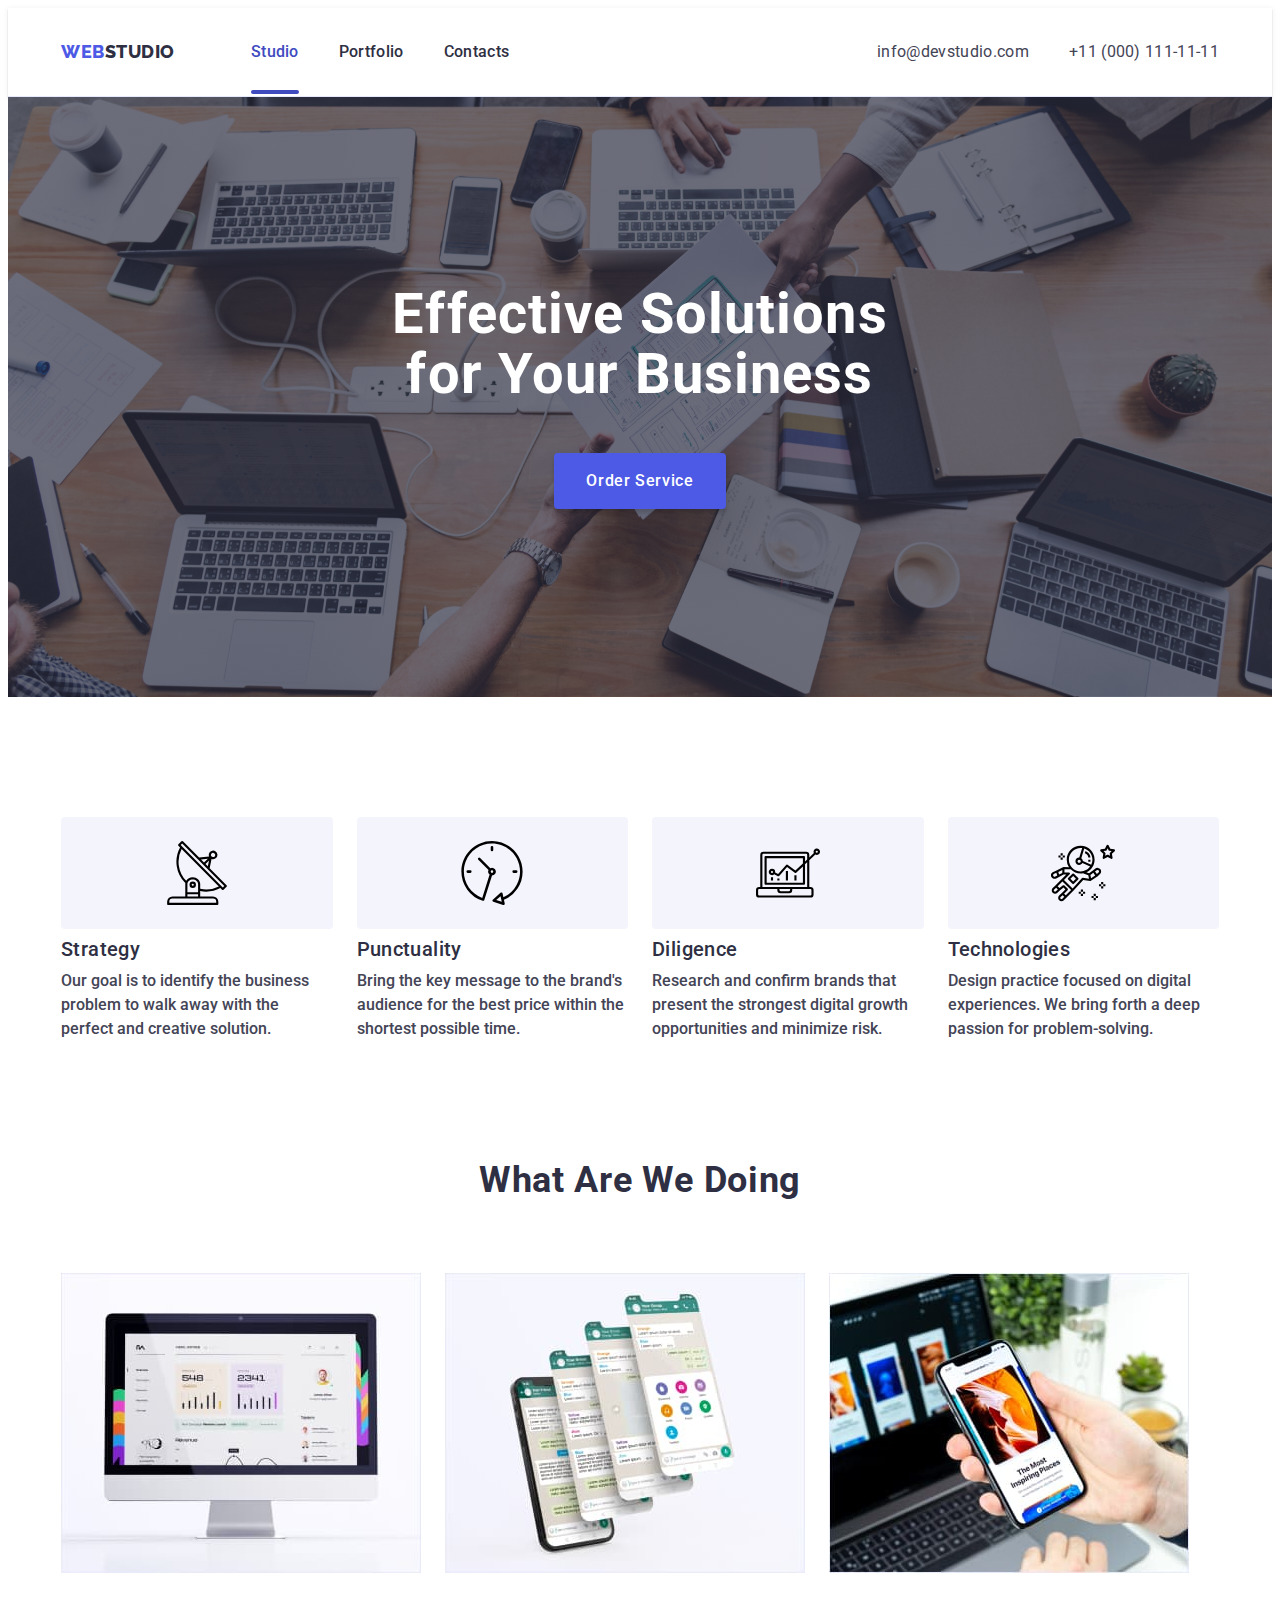
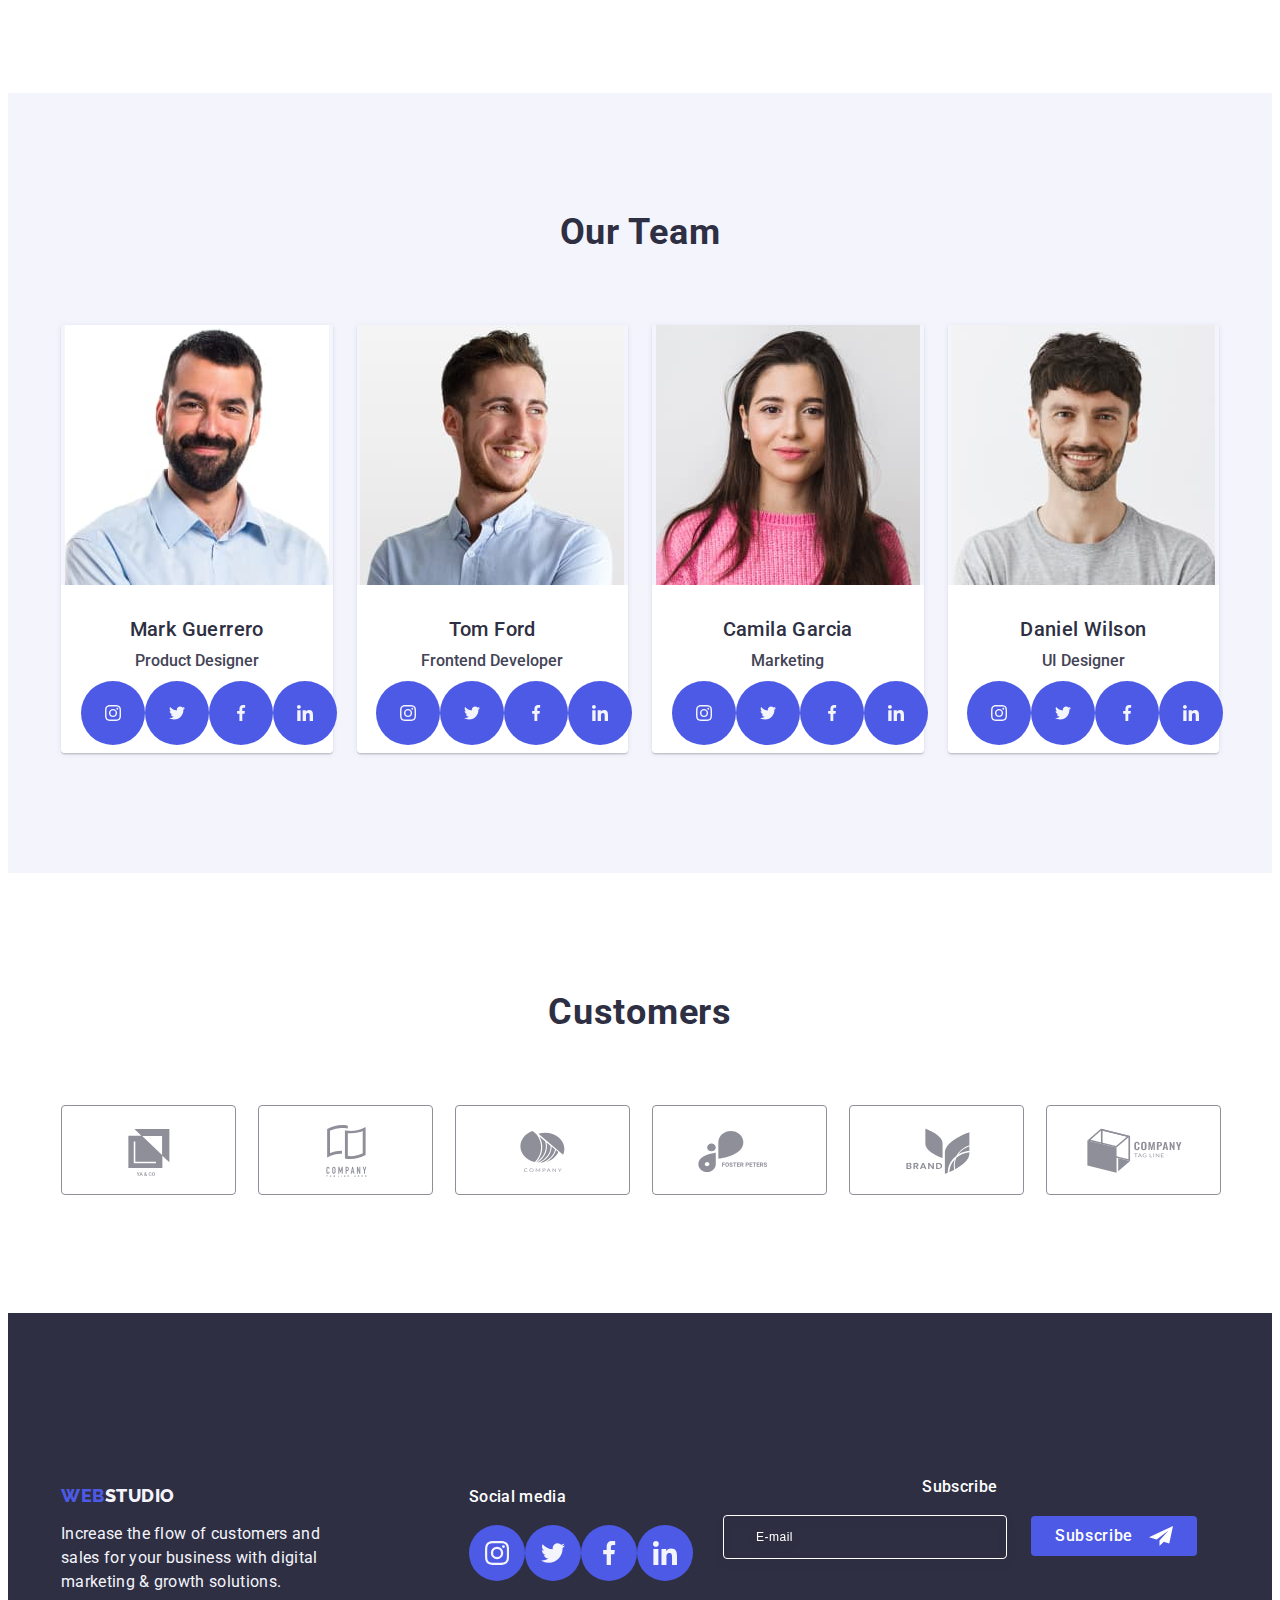
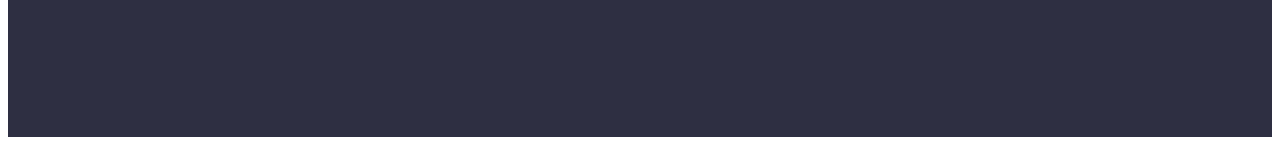
<file: index.html>
<!DOCTYPE html>
<html lang="en">
<head>
    <meta charset="UTF-8">
    <meta http-equiv="X-UA-Compatible" content="IE=edge">
    
    <meta name="viewport" content="width=device-width, initial-scale=1.0" />
    <link rel="preconnect" href="https://fonts.googleapis.com">
    <link rel="preconnect" href="https://fonts.gstatic.com" crossorigin>
    <link
        href="https://fonts.googleapis.com/css2?family=Montserrat:ital@1&family=Raleway:wght@800&family=Roboto:wght@400;500;700;900&display=swap"
        rel="stylesheet">
    <title>Document</title>
    <link rel="stylesheet" href="https://cdnjs.cloudflare.com/ajax/libs/modern-normalize/2.0.0/modern-normalize.min.css"
        integrity="sha512-4xo8blKMVCiXpTaLzQSLSw3KFOVPWhm/TRtuPVc4WG6kUgjH6J03IBuG7JZPkcWMxJ5huwaBpOpnwYElP/m6wg=="
        crossorigin="anonymous" referrerpolicy="no-referrer" />
    <link rel="stylesheet" href="./css/styles.css">
    <link rel="stylesheet" href="./css/media.css">
</head>
<body>
    
    <!-- header-->

<header class="header">
    <div class="container header-container" >    
     <nav class="header-navigations">       
                <a class="header-logo link" href="./index.html">Web<span class="header-span">Studio</span></a> 
          <ul class="header-menu list">        
              <li class="header-menu-item">
                <a class="header-menu-link link current" href="./index.html">Studio</a>
              </li>    
              <li class="header-menu-item">
                <a class="header-menu-link link " href="./portfolio.html">Portfolio</a>
              </li>
              <li class="header-menu-item">     
                <a class="header-menu-link link mobmenu" href="">Contacts</a>
              </li>
          </ul>
     </nav>
      <address class="header-address list">
          <ul class="header-address-list telef list">
              <li class="header-address-item ">
               <a class="header-address-link link" href="mailto:info@devstudio.com">info@devstudio.com</a>
              </li>
              <li class="header-address-item ">
               <a class="header-address-link link" href="tel:+110001111111">+11 (000) 111-11-11</a>
              </li>
          </ul>
      </address>
      <button type="button" class="burger-button-open" data-menu-open>
        <svg class="icon-burger-btn" width="32" height="22" viewBox="0 0 47 32">
          <path
           stroke-linejoin="round"
            stroke-linecap="round"
             stroke-miterlimit="4"
              stroke-width="4.3636"
              stroke="#000"
            d="M1.96 29.154h42.965M1.96 15.615h42.965M1.96 2.077h42.965"></path>
        </svg>
      </button>
      
    </div>

<!-------------------MOBILE MENU-------------------------------------------------->

    <div class="mob-menu is-hidden" data-menu>
      <div>
        <button type="button" class="mob-button-close" data-menu-close>
        <svg class="menu-mob-close" width="8" height="8">
          <use href="./images/icons.svg#icon-close-black"></use>
        </svg>
        </button>
      <nav class="push">
        <ul class="mob-menu-list list">
          <li class="mob-menu-item">
            <a class="mob-menu-link link current" href="./index.html">Studio</a>
          </li>
          <li class="mob-menu-item">
            <a class="mob-menu-link link" href="./portfolio.html">Portfolio</a>
          </li>
          <li class="mob-menu-item">
            <a class="mob-menu-link link" href="">Contacts</a>
          </li>
        </ul>
      </nav>
      </div>
      <div>
        <address class="mob-address list">
          <ul class="mob-address-list list">
            <li class="mob-address-item">
              <a class="mob-address-link tel link" href="tel:+110001111111">+11 (000) 111-11-11</a>
            </li>
            <li class="mob-address-item">
              <a class="mob-address-link email link" href="mailto:info@devstudio.com">info@devstudio.com</a>
            </li>
            
          </ul>
        </address>
   
  
        <ul class="mob-soc-list">
          <li class="mob-soc-item">
            <a class="mob-soc-link" href="" target="_blank" rel="nooperer noreferrer">
              <svg class="mob-soc-icon" width="16" height="16">
                <use href="./images/icons.svg#icon-instagram"></use>
              </svg>
            </a>
          </li>
          <li class="mob-soc-item">
            <a class="mob-soc-link" href="" target="_blank" rel="nooperer noreferrer">
              <svg class="mob-soc-icon" width="16" height="16">
                <use href="./images/icons.svg#icon-twitter"></use>
              </svg>
            </a>
          </li>
          <li class="mob-soc-item">
            <a class="mob-soc-link" href="" target="_blank" rel="nooperer noreferrer">
              <svg class="mob-soc-icon" width="16" height="16">
                <use href="./images/icons.svg#icon-facebook"></use>
              </svg>
            </a>
          </li>
          <li class="mob-soc-item">
            <a class="mob-soc-link" href="" target="_blank" rel="nooperer noreferrer">
              <svg class="mob-soc-icon" width="16" height="16">
                <use href="./images/icons.svg#icon-linkedin"></use>
              </svg>
            </a>
          </li>
        </ul>
      </div>
    </div>
</header>

<!--hero-->

<main>
 <section class="hero-head">
       <div class="container hero-container">
          <h1 class="title">Effective Solutions <br>for Your Business</h1>
          <button  class="hero-btn" type="button" data-modal-open>Order Service</button>
       </div>
  </section>

<!-- business' solution-->

<section class="solutions">
    <div class="container">
       <h2 class="visually-hidden" >business' solution</h2>
           <!--<ul class="advantage-list">
               <li class="advantage-item">
                    <div class="advantage-block">
                       <svg class="advantage-icon" width="64" height="64">
                         <use href="./images/icons.svg#icon-antena"></use>
                       </svg>
                    </div>
               </li>
               <li class="advantage-item">
                    <div class="advantage-block">
                       <svg class="advantage-icon" width="64" height="64">
                         <use href="./images/icons.svg#icon-clock"></use>
                       </svg>
                    </div>
               </li>
               <li class="advantage-item">
                    <div class="advantage-block">
                       <svg class="advantage-icon" width="64" height="64">
                         <use href="./images/icons.svg#icon-diagram"></use>
                       </svg>
                    </div>
               </li>
               <li class="advantage-item">
                    <div class="advantage-block">
                       <svg class="advantage-icon" width="64" height="64">
                         <use href="./images/icons.svg#icon-astronaut"></use>
                       </svg>
                    </div>
               </li>
           </ul>-->
      <ul class="solutions-list list">
          <li class="solutions-item">
            <div class="advantage-block">
              <svg class="advantage-icon" width="64" height="64">
                <use href="./images/icons.svg#icon-antena"></use>
              </svg>
            </div>
                 <h3 class="solutions-subtitle">Strategy</h3>
                 <p class="solutions-text">Our goal is to identify the business
                   problem to walk away with the perfect and creative solution.
                 </p>
          </li>
          <li class="solutions-item">
              <div class="advantage-block">
                <svg class="advantage-icon" width="64" height="64">
                  <use href="./images/icons.svg#icon-clock"></use>
                </svg>
              </div>
                 <h3 class="solutions-subtitle">Punctuality</h3>
                 <p class="solutions-text">Bring the key message to the brand's audience for the best price within the shortest possible time.
                 </p>
          </li>
          <li class="solutions-item">
                <div class="advantage-block">
                  <svg class="advantage-icon" width="64" height="64">
                    <use href="./images/icons.svg#icon-diagram"></use>
                  </svg>
                </div>
                 <h3 class="solutions-subtitle">Diligence</h3>
                 <p class="solutions-text">Research and confirm brands that present the strongest digital growth opportunities and minimize risk.
                 </p>
          </li>
          <li class="solutions-item">
                  <div class="advantage-block">
                    <svg class="advantage-icon" width="64" height="64">
                      <use href="./images/icons.svg#icon-astronaut"></use>
                    </svg>
                  </div>
                 <h3 class="solutions-subtitle">Technologies</h3>
                 <p class="solutions-text">Design practice focused on digital experiences. We bring forth a deep passion for problem-solving.
                 </p>
          </li>      
   </ul>
</div>      
</section>   

<!--ouer work-->

<section class="app">
    <div class="container">
      <h2 class="subtitle-app">What are we doing</h2>
      <ul class="app-list list">
         <li class="app-item">
               <img srcset="./images/imgstudio/desctop/monitor.jpg 1x,
                ./images/imgstudio/desctop/monitor2x.jpg 2x"
                 src="./images/imgstudio/desctop/monitor.jpg" alt="computer's monitor"
               width="360"/>
         </li>
         <li class="app-item">
               <img srcset="./images/imgstudio/desctop/telefon.jpg 1x,
                ./images/imgstudio/desctop/telefon2x.jpg 2x"
                 src="./images/imgstudio/desctop/telefon.jpg" alt="telefon's multidisplay"
               width="360"/>
         </li>
         <li class="app-item">
               <img srcset="./images/imgstudio/desctop/telefoninhand.jpg 1x,
                ./images/imgstudio/desctop/telefoninhand2x.jpg 2x"
                 src="./images/imgstudio/desctop/telefoninhand.jpg" alt="telefon in a hand"
               width="360"/>
         </li>
      </ul>
    </div>
</section>

<!--personal-->

<section class="personal">
    <div class="container">
        <h2 class="title-personal">
         Our Team
        </h2>
      <ul class="personal-list list">
           <li class="personal-item">
                <img srcset="./images/imgstudio/team/pr_designer.jpg 1x,
                ./images/imgstudio/team/pr_designer2x.jpg 2x"
                 src="./images/imgstudio/team/pr_designer.jpg" alt="product designer"
                width="264"/>
              <div class="personal-name">
                     <h3 class="subtitle-personal">Mark Guerrero
                     </h3>
                     <p class="personal-job">Product Designer</p>
                     
                     <ul class="personal-soc-list">
                      <li class="personal-soc-item">
                        <a class="personal-soc-link" href="" target="_blank" rel="nooperer noreferrer">
                          <svg class="personal-soc-icon" width="16" height="16">
                            <use href="./images/icons.svg#icon-instagram"></use>
                          </svg>
                        </a>
                      </li>
                      <li class="personal-soc-item">
                          <a class="personal-soc-link" href="" target="_blank" rel="nooperer noreferrer">
                            <svg class="personal-soc-icon" width="16" height="16">
                              <use href="./images/icons.svg#icon-twitter"></use>
                            </svg>
                          </a>
                      </li>
                      <li class="personal-soc-item">
                          <a class="personal-soc-link" href="" target="_blank" rel="nooperer noreferrer">
                            <svg class="personal-soc-icon" width="16" height="16">
                              <use href="./images/icons.svg#icon-facebook"></use>
                            </svg>
                          </a>
                      </li>
                      <li class="personal-soc-item">
                          <a class="personal-soc-link" href="" target="_blank" rel="nooperer noreferrer">
                            <svg class="personal-soc-icon" width="16" height="16">
                              <use href="./images/icons.svg#icon-linkedin"></use>
                            </svg>
                          </a>
                      </li>
                     </ul>
              </div>
           </li>
           <li class="personal-item">
                <img srcset="./images/imgstudio/team/fr_developer.jpg 1x,
                ./images/imgstudio/team/fr_developer2x.jpg 2x"
                 src="./images/imgstudio/team/fr_developer.jpg" alt="frontend developer"
                 width="264"/>
              <div class="personal-name">
                     <h3 class="subtitle-personal">Tom Ford
                     </h3>
                     <p class="personal-job">Frontend Developer</p>
                      <ul class="personal-soc-list">
                        <li class="personal-soc-item">
                          <a class="personal-soc-link" href="" target="_blank" rel="nooperer noreferrer">
                            <svg class="personal-soc-icon" width="16" height="16">
                              <use href="./images/icons.svg#icon-instagram"></use>
                            </svg>
                          </a>
                        </li>
                        <li>
                          <a class="personal-soc-link" href="" target="_blank" rel="nooperer noreferrer">
                            <svg class="personal-soc-icon" width="16" height="16">
                              <use href="./images/icons.svg#icon-twitter"></use>
                            </svg>
                          </a>
                        </li>
                        <li>
                          <a class="personal-soc-link" href="" target="_blank" rel="nooperer noreferrer">
                            <svg class="personal-soc-icon" width="16" height="16">
                              <use href="./images/icons.svg#icon-facebook"></use>
                            </svg>
                          </a>
                        </li>
                        <li>
                          <a class="personal-soc-link" href="" target="_blank" rel="nooperer noreferrer">
                            <svg class="personal-soc-icon" width="16" height="16">
                              <use href="./images/icons.svg#icon-linkedin"></use>
                            </svg>
                          </a>
                        </li>
                      </ul>
              </div>
           </li>
           <li class="personal-item">
                <img srcset="./images/imgstudio/team/marketing.jpg 1x,
                ./images/imgstudio/team/marketing2x.jpg 2x"
                 src="./images/imgstudio/team/marketing.jpg" alt="marketer"
                width="264"/>
              <div class="personal-name">
                     <h3 class="subtitle-personal">Camila Garcia
                     </h3>
                     <p class="personal-job">Marketing</p>
                        <ul class="personal-soc-list">
                          <li class="personal-soc-item">
                            <a class="personal-soc-link" href="" target="_blank" rel="nooperer noreferrer">
                              <svg class="personal-soc-icon" width="16" height="16">
                                <use href="./images/icons.svg#icon-instagram"></use>
                              </svg>
                            </a>
                          </li>
                          <li>
                            <a class="personal-soc-link" href="" target="_blank" rel="nooperer noreferrer">
                              <svg class="personal-soc-icon" width="16" height="16">
                                <use href="./images/icons.svg#icon-twitter"></use>
                              </svg>
                            </a>
                          </li>
                          <li>
                            <a class="personal-soc-link" href="" target="_blank" rel="nooperer noreferrer">
                              <svg class="personal-soc-icon" width="16" height="16">
                                <use href="./images/icons.svg#icon-facebook"></use>
                              </svg>
                            </a>
                          </li>
                          <li>
                            <a class="personal-soc-link" href="" target="_blank" rel="nooperer noreferrer">
                              <svg class="personal-soc-icon" width="16" height="16">
                                <use href="./images/icons.svg#icon-linkedin"></use>
                              </svg>
                            </a>
                          </li>
                        </ul>
              </div>
          </li>
          <li class="personal-item">
               <img srcset="./images/imgstudio/team/ul_designer.jpg 1x,
               ./images/imgstudio/team/ul_designer2x.jpg 2x"
                src="./images/imgstudio/team/ul_designer.jpg" alt=" ul designer"
               width="264"/>
              <div class="personal-name">
                     <h3 class="subtitle-personal">Daniel Wilson
                     </h3>
                     <p class="personal-job">UI Designer</p>
                      <ul class="personal-soc-list">
                        <li class="personal-soc-item">
                          <a class="personal-soc-link" href="" target="_blank" rel="nooperer noreferrer">
                            <svg class="personal-soc-icon" width="16" height="16">
                              <use href="./images/icons.svg#icon-instagram"></use>
                            </svg>
                          </a>
                        </li>
                        <li>
                          <a class="personal-soc-link" href="" target="_blank" rel="nooperer noreferrer">
                            <svg class="personal-soc-icon" width="16" height="16">
                              <use href="./images/icons.svg#icon-twitter"></use>
                            </svg>
                          </a>
                        </li>
                        <li>
                          <a class="personal-soc-link" href="" target="_blank" rel="nooperer noreferrer">
                            <svg class="personal-soc-icon" width="16" height="16">
                              <use href="./images/icons.svg#icon-facebook"></use>
                            </svg>
                          </a>
                        </li>
                        <li>
                          <a class="personal-soc-link" href="" target="_blank" rel="nooperer noreferrer">
                            <svg class="personal-soc-icon" width="16" height="16">
                              <use href="./images/icons.svg#icon-linkedin"></use>
                            </svg>
                          </a>
                        </li>
                      </ul>
              </div>
          </li>
       </ul>
    </div>
  </section>

<!-------------CUSTOMERS--------------->

 <section class="customers">
        <div class="container">
            <h2 class="customers-title">Customers</h2>
            <ul class="customers-list">
              <li class="customers-item">
                 <a class="customers-link" href="" target="_blank" rel="nooperer noreferrer">
                  <svg class="customers-icon" width="104" height="56">
                    <use href="./images/icons.svg#icon-Logo"></use>
                  </svg>
                  </a>
              </li>
              <li class="customers-item">
                <a class="customers-link" href="" target="_blank" rel="nooperer noreferrer">
                  <svg class="customers-icon" width="104" height="56">
                    <use href="./images/icons.svg#icon-Logo-1"></use>
                  </svg>
                  </a>
              </li>
              <li class="customers-item">
                <a class="customers-link" href="" target="_blank" rel="nooperer noreferrer">
                  <svg class="customers-icon" width="104" height="56">
                    <use href="./images/icons.svg#icon-Logo-2"></use>
                  </svg>
                  </a>
              </li>
              <li class="customers-item">
                <a class="customers-link" href="" target="_blank" rel="nooperer noreferrer">
                  <svg class="customers-icon" width="104" height="56">
                    <use href="./images/icons.svg#icon-Logo-3"></use>
                  </svg>
                  </a>
              </li>
              <li class="customers-item">
                <a class="customers-link" href="" target="_blank" rel="nooperer noreferrer">
                  <svg class="customers-icon" width="104" height="56">
                    <use href="./images/icons.svg#icon-Logo-4"></use>
                  </svg>
                  </a>
              </li>
              <li class="customers-item">
                <a class="customers-link" href="" target="_blank" rel="nooperer noreferrer">
                  <svg class="customers-icon" width="104" height="56">
                    <use href="./images/icons.svg#icon-Logo-5"></use>
                  </svg>
                  </a>
              </li>
            </ul>
        </div>
  </section>
</main>

<!--------------------footer------------->


<footer class="footer-panel">
  <div class="container footer-generation">
    <div class="footer-text-field">
      <a class="footer-logo link" href="./index.html">Web<span class="footer-span">Studio</span></a>
      <p class="footer-text">Increase the flow of customers and sales for your business with digital marketing &
        growth solutions.</p>
    </div>
    <div class="footer-soc">
      <p class="footer-subtitle-soc">Social media</p>
      <ul class="footer-soc-list">
        <li class="footer-soc-item">
          <a class="footer-soc-link" href="" target="_blank" rel="nooperer noreferrer">
            <svg class="footer-soc-icon" width="24" height="24">
              <use href="./images/icons.svg#icon-instagram"></use>
            </svg>
          </a>
        </li>
        <li class="footer-soc-item">
          <a class="footer-soc-link" href="" target="_blank" rel="nooperer noreferrer">
            <svg class="footer-soc-icon" width="24" height="24">
              <use href="./images/icons.svg#icon-twitter"></use>
            </svg>
          </a>
        </li>
        <li class="footer-soc-item">
          <a class="footer-soc-link" href="" target="_blank" rel="nooperer noreferrer">
            <svg class="footer-soc-icon" width="24" height="24">
              <use href="./images/icons.svg#icon-facebook"></use>
            </svg>
          </a>
        </li>
        <li class="footer-soc-item">
          <a class="footer-soc-link" href="" target="_blank" rel="nooperer noreferrer">
            <svg class="footer-soc-icon" width="24" height="24">
              <use href="./images/icons.svg#icon-linkedin"></use>
            </svg>
          </a>
        </li>
      </ul>
    </div>
    <div class="footer-email">
      <p class="title-email">Subscribe</p>
      <form class="footer-form">
        <label class="lable-email" for="footer-email" aria-label="footer-email">
          <input type="email" name="footer-email" placeholder="E-mail" class="footer-input" id="footer-email" />
        </label>
        <button type="submit" class="footer-btn">Subscribe
          <svg class="footer-airplane-icon" width="24" height="24">
            <use href="./images/icons.svg#icon-foot"></use>
          </svg>
        </button>
      </form>
    </div>
  </div>
</footer>

<!------------------------MODAL WINDOW------------------------------------>

<div class="backdrop is-hidden" data-modal>
  <div class="modal">
    <button type="button" class="modal-btn" data-modal-close>
      <svg class="modal-close" width="8" height="8">
        <use href="./images/icons.svg#icon-close-black"></use>
      </svg>
    </button>
    <p class="modal-title">
      Leave your contacts and we will call you back
    </p>
    <form class="modal-form">
      <div class="modal-field">
        <label class="modal-lable" for="user-name">Name</label>
        <div class="input-wrap">
          <input type="text" name="user-name" class="modal-input" id="user-name" />
          <svg class="input-icon" width="18" height="24">
            <use href="./images/icons.svg#icon-person"></use>
          </svg>
        </div>
      </div>
      <div class="modal-field">
        <label class="modal-lable" for="user-tel">Phone</label>
        <div class="input-wrap">
          <input type="text" name="user-tel" class="modal-input" id="user-tel" />
          <svg class="input-icon" width="18" height="24">
            <use href="./images/icons.svg#icon-phone"></use>
          </svg>
        </div>
      </div>
      <div class="modal-field">
        <label class="modal-lable" for="user-email">Email</label>
        <div class="input-wrap">
          <input type="text" name="user-email" class="modal-input" id="user-email" />
          <svg class="input-icon" width="18" height="24">
            <use href="./images/icons.svg#icon-email"></use>
          </svg>
        </div>
      </div>
      <div class="modal-field-textarea">
        <label for="user-comment" class="modal-lable">Comment</label>
        <textarea name="user-comment" placeholder="Text input" class="modal-textarea" id="user-comment"></textarea>
      </div>
      <div class="modal-field-check">
        <input type="checkbox" name="user-privacy" id="user-privacy" class="input-check visually-hidden" value="true" />
        <label for="user-privacy" class="check-text">
          <span class="checkbox-span">
            <svg class="check-icon" width="10" height="8">
              <use href="./images/icons.svg#icon-vector"></use>
            </svg>
          </span>I accept the terms and conditions of the <a class="privacy-policy">Privacy Policy</a>
        </label>
      </div>
      <button type="submit" class="modal-button">Send</button>
    </form>
  </div>
</div>
<script src="./js/modal.js"></script>
<script src="./js/menu.js"></script>
</body>

</html>
</file>
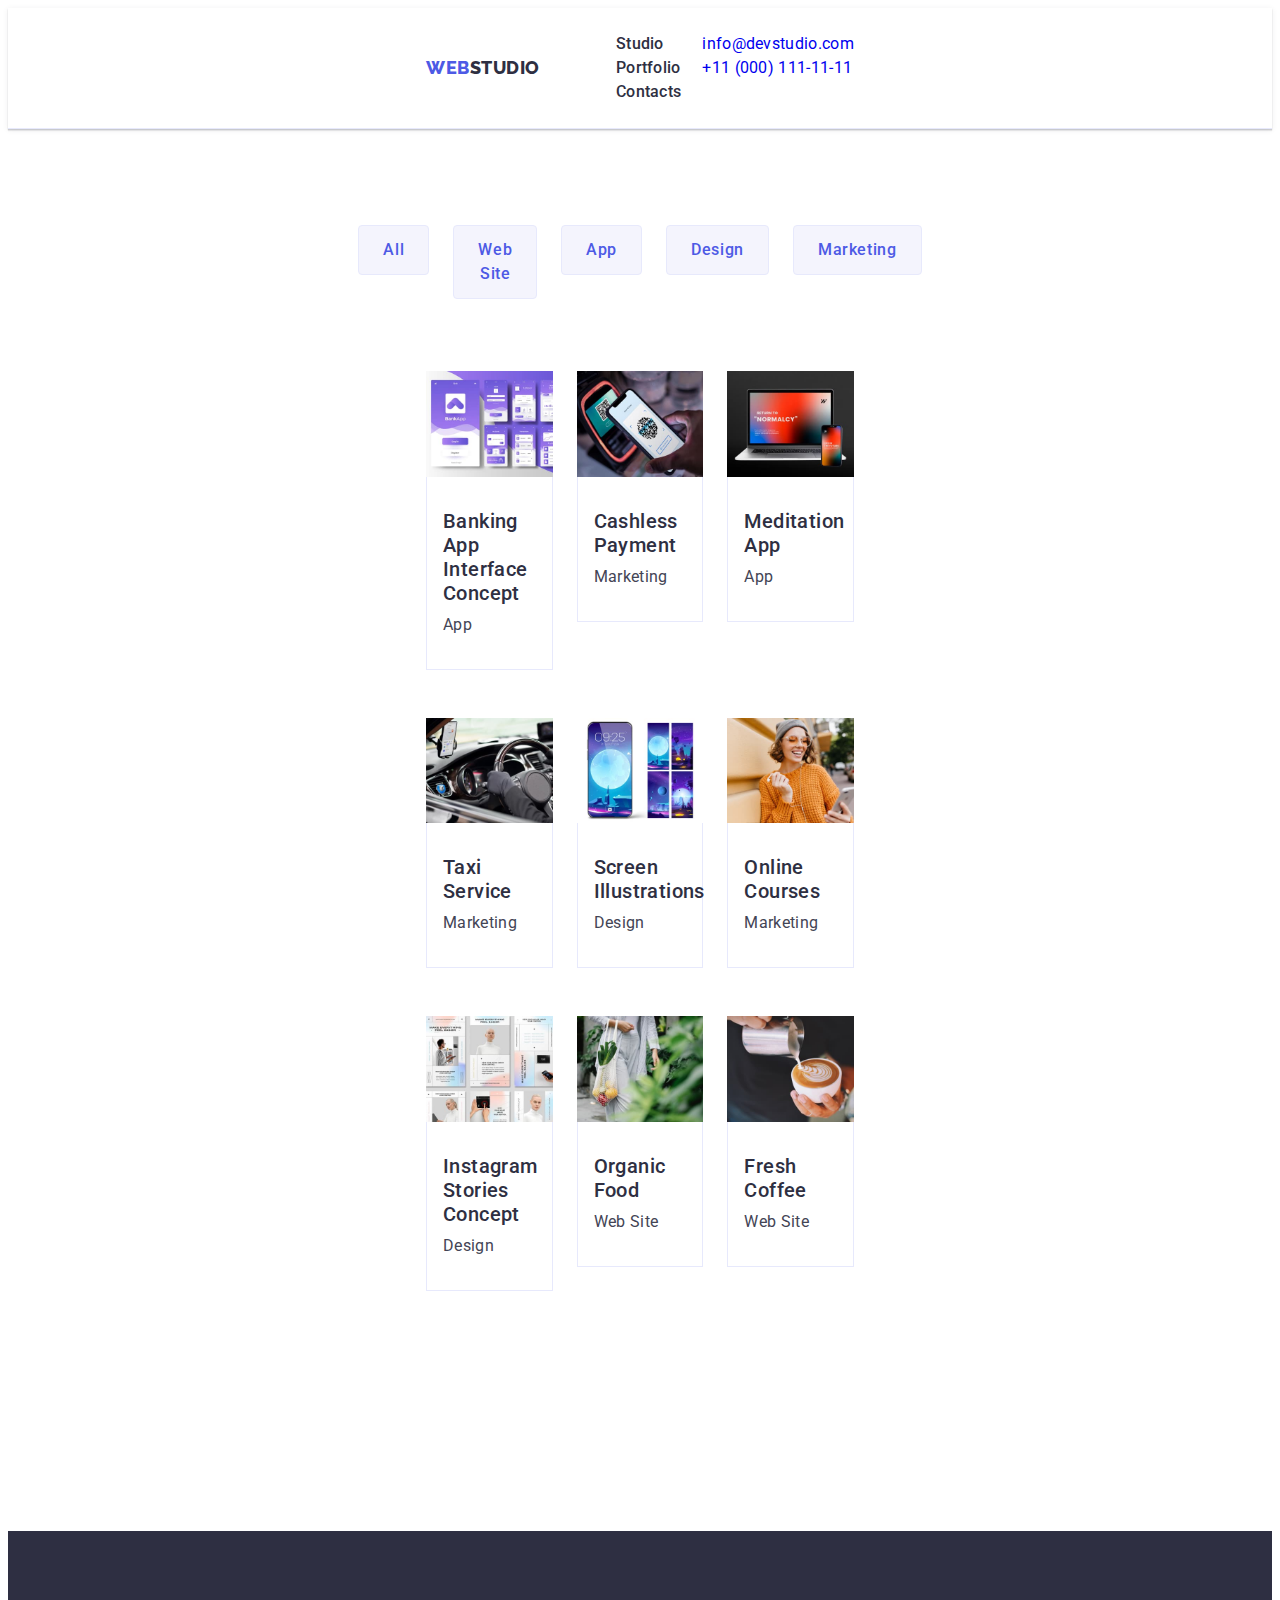
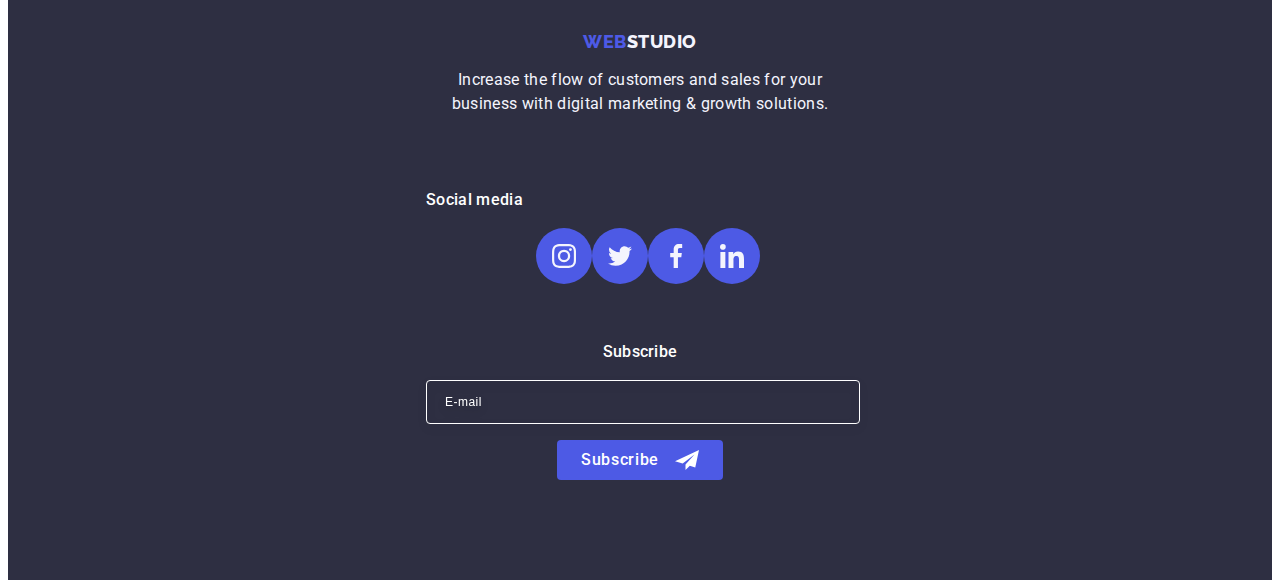
<file: portfolio.html>
<!DOCTYPE html>
 <html lang="en">
 <head>
    <meta charset="UTF-8">
    <meta http-equiv="X-UA-Compatible" content="IE=edge">
    <meta name="viewport" content="width=device-width, initial-scale=1.0">
    <link rel="preconnect" href="https://fonts.googleapis.com">
    <link rel="preconnect" href="https://fonts.gstatic.com" crossorigin>
    <link
        href="https://fonts.googleapis.com/css2?family=Montserrat:ital@1&family=Raleway:wght@800&family=Roboto:wght@400;500;700;900&display=swap"
        rel="stylesheet">
    <title>Document</title>
    <link rel="stylesheet" href="https://cdnjs.cloudflare.com/ajax/libs/modern-normalize/2.0.0/modern-normalize.min.css"
        integrity="sha512-4xo8blKMVCiXpTaLzQSLSw3KFOVPWhm/TRtuPVc4WG6kUgjH6J03IBuG7JZPkcWMxJ5huwaBpOpnwYElP/m6wg=="
        crossorigin="anonymous" referrerpolicy="no-referrer" />
    <link rel="stylesheet" href="./css/styles.css">
</head>
<body>
    
    <!-- header-->
    
    <header class="header">
        <div class="container header-container">
        <nav class="header-navigations">
            <a href="./index.html" class="header-logo link">Web<span class="header-span">Studio</span></a>
            <ul class="header-menu list">
                <li class="header-menu-item">
                    <a class="header-menu-link link" href="./index.html">Studio</a>
                </li>
                <li class="header-menu-item">
                    <a class="header-menu-link link current" href="./portfolio.html">Portfolio</a>
                </li>
                <li class="header-menu-item">
                    <a class="header-menu-link link" href="">Contacts</a>
                </li>
            </ul>
        </nav>
        <address class="header-address">
            <ul class="header-address-list list">
                <li class="header-address-item">
                    <a class="header-address-link link" href="mailto:info@devstudio.com">info@devstudio.com</a>
                </li>
                <li class="header-address-item">
                    <a class="header-address-link link" href="tel:+110001111111">+11 (000) 111-11-11</a>
                </li>
            </ul>
        </address>
        </div>
    </header>

    <!--hero-->

    <main>
     <section class="hero">
      <div class="container">
       <h1 class="visually-hidden"> ouer offers </h1>
        <ul class="hero-menu list">
           <li class="hero-menu-item"><button type="button" class="hero-button-all">All</button></li>
           <li class="hero-menu-item"><button type="button" class="hero-button-all">Web Site</button></li>
           <li class="hero-menu-item"><button type="button" class="hero-button-all">App</button></li>         
           <li class="hero-menu-item"><button type="button" class="hero-button-all">Design</button></li>
           <li class="hero-menu-item"><button type="button" class="hero-button-all">Marketing</button></li>
       </ul>
       
       
     <!--bussiness icons-->
     
   
        <ul class="images-list list">
           <li class="images-item">
                 <a href="#" class="images-link link">
                    <div class="images-cover-block">
                            <img src="./images/portfolio/app/banckingapp.jpg" alt="icons of bancking interface" width="360"/>
                            <p class="text-overlay">14 Stylish and User-Friendly App Design Concepts · Task Manager App · Calorie Tracker App · Exotic Fruit Ecommerce App ·
                            Cloud Storage App</p>
                    </div>   
                      <div class="topic">
                          <h2 class="images-name">Banking App Interface Concept</h2>
                          <p class="images-topic">App</p>
                      </div>
                 </a>
            </li>
            <li class="images-item">
                 <a href="#" class="images-link link">
                     <div class="images-cover-block">
                         <img src="./images/portfolio/app/payments.jpg" alt="payment bui telefon" width="360"/>
                         <p class="text-overlay">14 Stylish and User-Friendly App Design Concepts · Task Manager App · Calorie Tracker App ·
                            Exotic Fruit Ecommerce App ·
                            Cloud Storage App</p>
                     </div>
                     <div class="topic">
                          <h2 class="images-name">Cashless Payment</h2>
                          <p class="images-topic">Marketing</p>
                     </div>
                 </a>
            </li>
           <li class="images-item">
                 <a href="#" class="images-link link">
                     <div class="images-cover-block">
                       <img src="./images/portfolio/app/meditationapp.jpg" alt="app for meditations" width="360"/>
                        <p class="text-overlay">14 Stylish and User-Friendly App Design Concepts · Task Manager App · Calorie Tracker App ·
                            Exotic Fruit Ecommerce App ·
                            Cloud Storage App</p>
                     </div>
                     <div class="topic">
                          <h2 class="images-name">Meditation App</h2>
                          <p class="images-topic">App</p>
                     </div>
                 </a>     
            </li>
            <li class="images-item">
                 <a href="#" class="images-link link">
                    <div class="images-cover-block">
                        <img src="./images/portfolio/app/taxiapp.jpg" alt="app for taxi" width="360"/>
                        <p class="text-overlay">14 Stylish and User-Friendly App Design Concepts · Task Manager App · Calorie Tracker App ·
                        Exotic Fruit Ecommerce App ·
                        Cloud Storage App</p>
                    </div>
                     <div class="topic">
                          <h2 class="images-name">Taxi Service</h2>
                          <p class="images-topic">Marketing</p>
                     </div>
                 </a>
            </li>
            <li class="images-item">
                 <a href="#" class="images-link link">
                    <div class="images-cover-block">
                        <img src="./images/portfolio/app/ilustrations.jpg" alt="phone screen design" width="360"/>
                        <p class="text-overlay">14 Stylish and User-Friendly App Design Concepts · Task Manager App · Calorie Tracker App ·
                        Exotic Fruit Ecommerce App ·
                        Cloud Storage App</p>
                    </div>
                     <div class="topic">
                         <h2 class="images-name">Screen Illustrations</h2>
                         <p class="images-topic">Design</p>
                     </div>
                 </a>
            </li>
            <li class="images-item">
                 <a href="#" class="images-link link">
                    <div class="images-cover-block">
                        <img src="./images/portfolio/app/onlinecourses.jpg" alt="woman stady online" width="360"/>
                        <p class="text-overlay">14 Stylish and User-Friendly App Design Concepts · Task Manager App · Calorie Tracker App ·
                        Exotic Fruit Ecommerce App ·
                        Cloud Storage App</p>
                    </div>
                     <div class="topic">
                         <h2 class="images-name">Online Courses</h2>
                         <p class="images-topic">Marketing</p>
                     </div>
                 </a>
            </li>
            <li class="images-item">
                 <a href="#" class="images-link link">
                    <div class="images-cover-block">
                        <img src="./images/portfolio/app/instagramdesign.jpg" alt="instagram stories" width="360"/>
                        <p class="text-overlay">14 Stylish and User-Friendly App Design Concepts · Task Manager App · Calorie Tracker App ·
                        Exotic Fruit Ecommerce App ·
                        Cloud Storage App</p>
                    </div>
                     <div class="topic">
                         <h2 class="images-name">Instagram Stories Concept</h2>
                         <p class="images-topic">Design</p>
                     </div>
                 </a>
            </li>
            <li class="images-item">
                 <a href="#" class="images-link link">
                     <div class="images-cover-block">
                        <img src="./images/portfolio/app/organicfood.jpg" alt="fruits and vegetables in a basket" width="360"/>
                        <p class="text-overlay">14 Stylish and User-Friendly App Design Concepts · Task Manager App · Calorie Tracker App ·
                        Exotic Fruit Ecommerce App ·
                        Cloud Storage App</p>
                    </div>
                     <div class="topic">
                         <h2 class="images-name">Organic Food</h2>
                         <p class="images-topic">Web Site</p>
                     </div>
                 </a>
            </li>
            <li class="images-item">
                  <a href="#" class="images-link link">
                    <div class="images-cover-block">
                        <img src="./images/portfolio/app/coffeeshop.jpg" alt="bartender pouring cream into a cup of coffee360" width="360"/>
                        <p class="text-overlay">14 Stylish and User-Friendly App Design Concepts · Task Manager App · Calorie Tracker App ·
                        Exotic Fruit Ecommerce App ·
                        Cloud Storage App</p>
                    </div>
                     <div class="topic">
                         <h2 class="images-name">Fresh Coffee</h2>
                         <p class="images-topic">Web Site</p>
                     </div>
                 </a>
            </li>
        </ul>
       </div>
     </section>   
 </main>
    
    <!--------------footer----------------->
    
    <footer class="footer-panel">
        <div class="container footer-generation">
            <div class="footer-text">
                <a class="footer-logo link" href="./index.html">Web<span class="footer-span">Studio</span></a>
                <p class="footer-text">Increase the flow of customers and sales for your business with digital marketing &
                    growth solutions.</p>
            </div>
            <div class="footer-soc">
                <p class="footer-subtitle-soc">Social media</p>
                <ul class="footer-soc-list">
                    <li class="footer-soc-item">
                        <a class="footer-soc-link" href="" target="_blank" rel="nooperer noreferrer">
                            <svg class="footer-soc-icon" width="24" height="24">
                                <use href="./images/icons.svg#icon-instagram"></use>
                            </svg>
                        </a>
                    </li>
                    <li class="footer-soc-item">
                        <a class="footer-soc-link" href="" target="_blank" rel="nooperer noreferrer">
                            <svg class="footer-soc-icon" width="24" height="24">
                                <use href="./images/icons.svg#icon-twitter"></use>
                            </svg>
                        </a>
                    </li>
                    <li class="footer-soc-item">
                        <a class="footer-soc-link" href="" target="_blank" rel="nooperer noreferrer">
                            <svg class="footer-soc-icon" width="24" height="24">
                                <use href="./images/icons.svg#icon-facebook"></use>
                            </svg>
                        </a>
                    </li>
                    <li class="footer-soc-item">
                        <a class="footer-soc-link" href="" target="_blank" rel="nooperer noreferrer">
                            <svg class="footer-soc-icon" width="24" height="24">
                                <use href="./images/icons.svg#icon-linkedin"></use>
                            </svg>
                        </a>
                    </li>
                </ul>
            </div>
            <div class="footer-email">
                <p class="title-email">Subscribe</p>
                <form class="footer-form">
                    <label class="lable-email" for="footer-email" aria-label="footer-email">
                        <input type="email" name="footer-email" placeholder="E-mail" class="footer-input"
                            id="footer-email" />
                    </label>
                    <button type="submit" class="footer-btn">Subscribe
                        <svg class="footer-airplane-icon" width="24" height="24">
                            <use href="./images/icons.svg#icon-foot"></use>
                        </svg>
                    </button>
                </form>
            </div>
        </div>
    </footer>

<!------------------------MODAL WINDOW------------------------------------>

    <div class="backdrop is-hidden" data-modal>
        <div class="modal">
            <button type="button" class="modal-btn" data-modal-close>
                <svg class="modal-close" width="8" height="8">
                    <use href="./images/icons.svg#icon-close-black"></use>
                </svg>
            </button>
            <p class="modal-title">
                Leave your contacts and we will call you back
            </p>
            <form class="modal-form">
                <div class="modal-field">
                    <label class="modal-lable" for="user-name">Name</label>
                    <div class="input-wrap">
                        <input
                            type="text"
                            name="user-name"
                            class="modal-input"
                            id="user-name"
                             />
                        <svg class="input-icon" width="18" height="24">
                            <use href="./images/icons.svg#icon-person"></use>
                        </svg>
                    </div>
                </div>
                <div class="modal-field">
                    <label class="modal-lable" for="user-tel">Phone</label>
                    <div class="input-wrap">
                        <input
                            type="text"
                            name="user-tel"
                            class="modal-input"
                            id="user-tel"
                             />
                        <svg class="input-icon" width="18" height="24">
                            <use href="./images/icons.svg#icon-phone"></use>
                        </svg>
                    </div>
                </div>
                <div class="modal-field">
                    <label class="modal-lable" for="user-email">Email</label>
                    <div class="input-wrap">
                        <input 
                            type="text"
                            name="user-email" 
                            class="modal-input" 
                            id="user-email"
                             />
                        <svg class="input-icon" width="18" height="24">
                            <use href="./images/icons.svg#icon-email"></use>
                        </svg>
                    </div>
                </div>
                <div class="modal-field-textarea">
                    <label for="user-comment" class="modal-lable" >Comment</label>
                    <textarea
                        name="user-comment"
                        placeholder="Text input"
                        class="modal-textarea"
                        id="user-comment"></textarea>
                </div>
                <div class="modal-field-check">
                    <input
                       type="checkbox"
                       name="user-privacy"
                       id="user-privacy"
                       class="input-check visually-hidden"
                       value="true"
                        />
                    <label for="user-privacy" class="check-text">
                        <span class="checkbox-span">
                            <svg class="check-icon" width="10" height="8">
                                <use href="./images/icons.svg#icon-vector"></use>
                            </svg>
                        </span>I accept the terms and conditions of the <a class="privacy-policy">Privacy Policy</a>
                    </label>
                </div>
                <button type="submit" class="modal-button">Send</button>
            </form>
        </div>
    </div>
    <script src="./js/modal.js"></script>
    </body>
    
    </html>
</file>
<file: css/styles.css>
/*------------------index.html-------------------*/
 :root {
     --color-button: #4d5ae5;
     --background-button: #F4F4FD;
     --main-text-color: #434455;
     --background-color: #FFFFFF;
 }

body {
font-family: 'Roboto', sans-serif;
color: #434455;
background-color: var(--background-color);
}

p, h1,h2,h3,h4,h5,h6 {
  margin-top: 0;
  margin-bottom: 0;
}

img {
    display: block;
    max-width: 100%;
     height: auto;
}

ul {
    list-style-type: none;
    margin-top: 0;
    margin-bottom: 0;
    padding-left: 0;
}

.link {
    text-decoration: none;
}

.list {
    list-style-type: none;
}

.container {
    /*width: 1158px;
    padding-left: 15px;
    padding-right: 15px;
    margin: 0 auto;*/
    max-width: 428px;
        padding-left: 16px;
        padding-right: 16px;
        margin-right: auto;
        margin-left: auto;
    
 }



/**---------------header----------------------------*/

.header-navigations {
    align-items: center;
}

.header {
    box-shadow: 0px 2px 1px rgba(46, 47, 66, 0.08),
        0px 1px 1px rgba(46, 47, 66, 0.16),
        0px 1px 6px rgba(46, 47, 66, 0.08);
}

.header {
    padding-top: 24px;
    padding-bottom: 24px;
    
    border-bottom: 1px solid #E7E9FC;
}

.header-container {
    display: flex;
}

.header-navigations {
    display: flex;
    flex-grow: 1;
   }

.header-logo,
.footer-logo {
    font-family: 'Raleway', sans-serif;
}

.header-logo {
    font-family: 'Raleway', sans-serif;
    font-weight: 800;
    font-size: 18px;
    line-height: 1.17;
    text-decoration: none;
    letter-spacing: 0.03em;
    text-transform: uppercase;
    color: #4D5AE5;
}

.header-span {
    color: #2E2F42;
}

.header-logo {
    margin-right: 76px;
}

.burger-button-open {
    border: none;
    cursor: pointer;
    background-color: transparent;
   
    /*transform: translateX(100%);
    transition: transform 250ms ease-in-out;*/
   
}

.icon-burger-btn {
    width: 32px; 
    fill: #2E2F42;
}


@media screen and (max-width: 767px) {
    .header-menu {
    display: none;
    }
        .advantage-block {
            display: none;
        }
}


/*-----------mobile menu---------------------------*/
.mob-menu.is-hidden {
   transform: translateX(100%);
   
}

.is-hidden {
    visibility: hidden;
    opacity: 0;
    pointer-events: none;
}
  .mob-menu {
    
    /*left: 100%;*/
    position: fixed;
    width: 100vw;
    height: 100vh;
    background-color: #FFFFFF;
    top: 0;
    z-index: 999;
    padding-top: 24px;
    padding-right: 24px;
    padding-bottom: 80px;
    padding-left: 40px;
    
    display: flex;
    flex-direction: column;
    justify-content: space-between;
    overflow: auto;
    transform: translateX(0);
    transition: transform 250ms ease-in-out, visibility 250ms ease-in-out, opacity 250ms ease-in-out;
}  
/*.mobil {
    
    position: absolute;
    transform: translateX(0);
    transition: transform 500ms cubic-bezier(0.4, 0, 0.2, 1);
}*/





.mob-button-close {
    display: block;
    margin-left: auto;
    background-color: transparent;
    border: 1px solid #E7E9FC;
    
    border-radius: 50%;
    margin-bottom: 32px;
   
}

.icon-close-btn {}

.mob-menu-list {
    display: inline-flex;
        flex-direction: column;
        align-items: flex-start;
        gap: 40px;
        
}

.list {}

.mob-menu-item {}



.mob-menu-link {
    font-size: 36px;
        font-family: Roboto;
        font-style: normal;
        font-weight: 700;
        line-height: 40px;
        letter-spacing: 0.02px;
        text-transform: capitalize;
        color: #2E2F42;
}


.list {
    list-style-type: none;
}
.link {
  text-decoration: none;  
}

.current {
    color: #404BBF;
}

.mob-address {}

.mob-address-list {
    display: block;

    
}

.mob-address-item {
    margin-bottom: 40px;
}

.tel {
    font-size: 36px;
        font-family: Roboto;
        font-style: normal;
        font-weight: 700;
        line-height: 40px;
        letter-spacing: 0.02px;
        text-transform: capitalize;
        color: #4D5AE5;
        width: 100%;
      
}

.email {
    font-size: 20px;
        font-family: Roboto;
        font-style: normal;
        font-weight: 500;
        line-height: 24px;
        letter-spacing: 0.02px;
        color: #434455;
}

.mob-address-link {}

.mob-soc-list {
    display: flex;
    gap: 56px;
    justify-content: left;
}

.mob-soc-item {
   width: 40px;
   height: 40px; 
}

.mob-soc-link {
    padding: 12px;
        fill: #F4F4FD;
        background-color: #4D5AE5;
        border: hidden;
        border-radius: 50%;
        width: 100%;
        height: 100%;
        display: flex;
        align-items: center;
        justify-content: center;
    width: calc(100% - 56 * 3) - 4;
}

.mob-soc-icon {}


    /*.header-menu-link {
    color: #404BBF;
    transition: color 250ms cubic-bezier(0.4, 0, 0.2, 1);
}


.header-address-item {
    padding-top: 24px;
    padding-bottom: 24px;
}

.header-menu-link {
    font-family: 'Roboto';
    font-weight: 500;
    font-size: 16px;
    line-height: 1.5;
    text-decoration: none;
    letter-spacing: 0.02em;
    color: #2E2F42;
    padding-top: 24px;
    padding-bottom: 24px;
}

.header-menu-link:hover,
.header-menu-link:focus {
    color: #404BBF;
}

.current {
   position: relative;
}

.current::after {
    content: '';
    position: absolute;
    left: 0;
    bottom: -1px;
    width: 100%;
    height: 4px;
    border-radius: 2px;
    background-color: #404BBF;
    }
 
  
.header-menu-link.current {
    color: #404bbf;
}

.header-address-link {
    font-family: 'Roboto';
    font-style: normal;
    font-weight: 400;
    font-size: 16px;
    line-height: 1.5;
    letter-spacing: 0.02em;
    color: #434455;
}

.header-address-link:hover,
.header-address-link:focus {
    color: #404BBF;
}

.header-address-link {
    transition: color 250ms cubic-bezier(0.4, 0, 0.2, 1);
    }*/

@media screen and (max-width: 767px) {
.header-address-list {
    display: none;
   }
}



/*-------------------HERO------------------------*/





.hero-head {
    background-image: linear-gradient(rgba(46, 47, 66, 0.7),
     rgba(46, 47, 66, 0.7)),
      url(../images/imgstudio/hero-image/hero-image-mob.jpg);
    /*max-width: 1440px;*/
    background-repeat: no-repeat;
    background-position: center;
    background-size: cover;
    /*padding-top: 188px;
    padding-bottom: 188px;*/
    padding-top: 112px;
    padding-bottom: 112px;
    margin: auto;
   }


   @media (min-device-pixel-ratio: 2),
   (min-resolution: 192dpi),
   (min-resolution: 2dppx)
    {
    .hero-head {
    background-image: linear-gradient(rgba(46, 47, 66, 0.7),
    rgba(46, 47, 66, 0.7)),
     url(../images/imgstudio/hero-image/hero-image-mob2x.jpg);
    }
    
   }
    .title {
        font-weight: 700;
        /*font-size: 56px;*/
        font-size: 36px;
        /*line-height: 1.07;*/
        line-height: 1.11;
        text-align: center;
        /*letter-spacing: 0.02em;*/
        letter-spacing: 0.72px;
        color: #FFFFFF;
        /*max-width: 496px;*/
        width: 320px;
        width: 100%;
        height: 100%;
        margin: auto;
        /*margin-bottom: 48px;*/
        margin-bottom: 72px;
        }




.hero-btn {
        font-family: inherit;
        font-weight: 500;
        font-size: 16px;
        line-height: 1.5;
        letter-spacing: 0.04em;
        color: var(--background-color);
        background-color: var(--color-button);
        /*cursor: pointer;*/
        box-shadow: 0px 4px 4px rgba(0, 0, 0, 0.15);
            border-radius: 4px;
            padding: 16px 32px;
            min-width: 169px;
            height: 56px;
            border: none;
            display: block;
            margin: 0 auto;
            transition: background-color 250ms
             cubic-bezier(0.4, 0, 0.2, 1);
}
           

.hero-btn:hover,
.hero-btn:focus {
    background-color: #404BBF;
    color: #FFFFFF;
}  

/**----------------------bussiness solutions-personal------------------------*/

.visually-hidden {
    position: absolute;
    width: 1px;
    height: 1px;
    margin: -1px;
    border: 0;
    padding: 0;
    white-space: nowrap;
    clip-path: inset(100%);
    clip: rect(0 0 0 0);
    overflow: hidden;
}

.solutions {
/*padding-top: 120px;
padding-bottom: 120px;*/
padding-top: 96px;
padding-bottom: 96px;
}

.advantage-list {
    /*display: flex;
    gap: 24px;*/
    display: none;
}

.advantage-item {
/*width: calc((100% - 72px) / 4);
cursor: pointer;*/
}


.advantage-item:hover,
.advantage-item:focus {
   /*box-shadow:0px 1px 6px rgba(46, 47, 67, 0.08),
    0px 1px 1px rgba(47, 46, 66, 0.16),
    0px 2px 1px rgba(47, 46, 66, 0..08);
   transition: transform 250ms cubic-bezier(0.4, 0, 0.2, 1);*/ 
}

.advantage-block {
    /*display: flex;
    align-items: center;
    justify-content: center;
    height: 112px;
    background-color: #f4f4fd;
    border-radius: 4px;
    margin-bottom: 8px;*/
}


   .solutions-list {
    /*display: flex;
    gap: 24px;*/
    display: flex;
    flex-direction: column;
        align-items: center;
        margin-left: 0;
        margin-right: 0;
        gap: 72px;
}  
 
 
 


.solutions-item {
    /*width: calc((100% - 72px) / 4);*/
    width: 100%;
}

.solutions-subtitle,
.subtitle-personal {
        /*font-weight: 500;
        font-size: 20px;
        line-height: 1.2;
        letter-spacing: 0.02em;
        color: #2E2F42;
        margin-bottom: 8px;*/
        text-align: center;
            font-size: 36px;
            font-family: Roboto;
            font-weight: 700;
            line-height: 1.11;
            letter-spacing: 0.72px;
            text-transform: capitalize;
            color: #2E2F42;
}

.solutions-subtitle {
margin-bottom: 8px;
}

/**-----------------p-personal work--------------------------*/

.solutions-text,
.personal-job {
        /*font-weight: 400;
        font-size: 16px;
        line-height: 1.5;
        letter-spacing: 0.02em;
        color: #434455;*/
        font-size: 16px;
            font-family: Roboto;
            font-weight: 500;
            line-height: 1.5;
            
            color: #434455;
}

/**-----------------h2+h2-----------------------------*/
@media screen and (max-width: 1158px) {
    .app {
        display: none;
    }
}

/**--------------------ouer team------------------------*/


.personal {
    /*background: #F4F4FD;
    padding-top: 120px;
    padding-bottom: 120px;*/
    background: #F4F4FD;
        padding-top: 96px;
        padding-bottom: 96px;
        margin: 0 auto;
    
}

.title-personal {
    font-weight: 700;
        font-size: 36px;
        line-height: 1.11;
        letter-spacing: 0.02em;
        text-transform: capitalize;
        text-align: center;
        color: #2E2F42;
    margin-bottom: 72px;
}

.subtitle-personal {
    text-align: center;
    margin-bottom: 8px;
}

.personal-job {
   text-align: center;
   margin-bottom: 8px; 
}

.personal-list {
    /*display: flex;
    gap: 24px;*/
    display: flex;
        row-gap: 72px;
        flex-wrap: wrap;
        align-items: center;
        justify-content: center;
     }

   .personal-item {
       
   }

   .personal-item img {
       margin: 0 auto;
   }

   .personal-soc-list {
    display: flex;
    gap: 24px;
    justify-content: center;
    }

   .personal-soc-item {
    width: 40px;
    height: 40px;
    transition: background-color 250ms
     cubic-bezier(0.4, 0, 0.2, 1);
}
    
.personal-soc-link {
padding: 12px;
fill: #F4F4FD;
background-color: #4D5AE5;
border: hidden;
border-radius: 50%;
width: 100%;
height: 100%;
display: flex;
align-items: center;
justify-content: center;
transition: background-color 250ms
 cubic-bezier(0.4, 0, 0.2, 1);
}

/*.personal-soc-link:hover,
.personal-soc-link:focus {
background-color: #404BBF;
}*/
    
.personal-item {
    /*width: calc((100% - 72px) / 4);*/
}

.personal-item {
        box-shadow: 0px 1px 6px rgba(46, 47, 66, 0.08),
         0px 1px 1px rgba(46, 47, 66, 0.16),
          0px 2px 1px rgba(46, 47, 66, 0.08);
        border-radius: 0px 0px 4px 4px;
        }

        .personal-name {
    background-color: #FFFFFF;
    padding: 32px 0;
    border-radius: 0px 0px 4px 4px;
}

/*-------------CUSTOMERS--------------*/

.customers {
    /*padding-top: 120px;
    padding-bottom: 120px;*/
    padding-top: 96px;
        padding-bottom: 96px;
}

.customers-title {
    font-weight: 700;
    text-transform: capitalize;
    font-size: 36px;
    line-height: 1.11;
    text-align: center;
    color: #2E2F42
}
.customers-title {
    margin-bottom: 72px;
}

.customers-list {
    /*display: flex;
    gap: 24px;*/
    display: flex;
    flex-direction: row;
        flex-wrap: wrap;
        gap: 88px 16px;
}

.customers-item {
    /*width: 168px;
     height: 88px;
      width: calc((100% - 24px * 5) / 6);*/
      width: 190px;
      height: 88px;
    width: calc((100% - 16px) / 2);
   background-color: #FFFFFF;

    }

    .customers-link {
    color: #8E8F99;
    border: 1px solid #8E8F99;
    border-radius: 4px;
    display: flex;
    align-items: center;
    justify-content: center;
    width: 100%;
    height: 100%;
    /*transition: border-color 250ms
     cubic-bezier(0.4, 0, 0.2, 1),
        color 250ms cubic-bezier(0.4, 0, 0.2, 1);*/
}

/*.customers-link:hover,
.customers-link:focus {
    color: #404BBF;
border-color: #404BBF;

}*/

.customers-icon {
fill: currentColor;
}

/**--------------------footer---------------------------------*/

 footer {
     background: #2E2F42;
     /*padding-top: 100px;
     padding-bottom: 100px;*/
    padding-top: 96px;
        padding-bottom: 96px;
     }
@media screen and (max-width: 767px) {
   .footer-generation {

    flex-direction: row;
    flex-wrap: wrap;
    text-align: center;
    justify-content: center;
}
 
}

 .footer-logo {
     font-family: 'Raleway', sans-serif;
     font-style: normal;
     font-weight: 800;
     font-size: 18px;
     line-height: 1.17;
     text-decoration: none;
     letter-spacing: 0.03em;
     text-transform: uppercase;
     color: #4D5AE5;
     margin-bottom: 16px;
     /*display: inline-block;*/
     }

 .footer-span {
     color: #F4F4FD;
 }

 .footer-logo {
     text-align: center;
     justify-content: center;
     margin-bottom: 17px;
 }

 .footer-text {
     font-weight: 400;
     font-size: 16px;
     line-height: 1.5;
     letter-spacing: 0.02em;
     color: #F4F4FD;
     /*max-width: 264px;
     margin-right: 120px;*/
    text-align: center;
        justify-content: center;
        margin: auto;
   }

/*.footer-generation {
    display: flex;
    align-items: baseline;
   }*/




.footer-subtitle-soc {
font-weight: 500;   
font-size: 16px;
line-height: 1.5;
letter-spacing: 0.02em;
width: 100%;
color: #FFFFFF;
/*margin-bottom: 16px;*/
margin-top: 72px;
margin-bottom: 16px;
}


.footer-soc {
    margin-bottom: 72px;
}

.footer-soc-list {
    display: flex;
    gap: 16px;
    text-align: center;
        justify-content: center;
    margin: auto;
}
 
.footer-soc-item {
    width: 40px;
    height: 40px;
}

.footer-soc-link {
padding: 8px;
fill: #FFFFFF;
background-color: #4D5AE5;
border: hidden;
border-radius: 50%;
width: 100%;
height: 100%;
display: flex;
align-items: center;
justify-content: center;
transition: background-color 250ms
 cubic-bezier(0.4, 0, 0.2, 1);
}

/*.footer-soc-link:hover,
.footer-soc-link:focus {
  background-color: #31D0AA;
  
}*/

.footer-soc-icon{
fill: #F4F4FD;
}

/*---------------FOOTER EMAIL----------------------------*/

.footer-email {
    /*margin-left: 80px;*/
    text-align: center;
        justify-content: center;
        margin: auto;
}

.title-email {
    font-size: 16px;
    line-height: 1.5;
    font-weight: 500;
    letter-spacing: 0.02em;
    color: #FFFFFF;
    width: 75px;
     /*margin-bottom: 16px;*/
    margin: auto;
}

.footer-form {
    /*display: flex;
    gap: 24px;*/
    display: block;
        flex-direction: column;
}

.lable-email input {
    margin-top: 16px;
    margin-bottom: 16px;
}

.footer-input {
    /*width: 264px;*/
    width: 100%;
    height: 40px;
    border-radius: 4px;
    border: 1px solid #FFFFFF;
    background-color: transparent;
    font-size: 12px;
    line-height: 1.5;
    letter-spacing: 0.04em;
    /*padding-left: 16px;*/
    filter: drop-shadow(0px 4px 4px rgba(0, 0, 0, 0.15));
    color: #FFFFFF;
   
}

.footer-input::placeholder {
    font-size: 12px;
    font-weight: 400;
    line-height: 2;
    color: #FFFFFF;
    display: flex;
    padding-left: 16px;
   }

.footer-btn {
    font-family: "Roboto", sans-serif;
    /*min-width: 165px;*/
    height: 40px;
    display: flex;
    font-size: 16px;
    font-weight: 500;
    line-height: 1.5;
    letter-spacing: 0.04em;
    color: #FFFFFF;
    background-color: #4D5AE5;
    border-radius: 4px;
    padding-top: 8px;
    padding-bottom: 8px;
    padding-left: 24px;
    padding-right: 24px;
    align-items: center;
    /*cursor: pointer;*/
    justify-content: center;
    border: none;
    transition: background-color 250ms
     cubic-bezier(0.4, 0, 0.2, 1);
    margin: 0 auto;
}

/*.footer-btn:hover {
    background-color: #404bbf;
}*/

.footer-airplane-icon {
    fill: #FFFFFF;
    margin-left: 16px;
}

/*-----------MODAL WINDOW--------------------------------*/

.backdrop {
    position: fixed;
    top: 0;
    z-index: 2;
    width: 100%;
    height: 100%;
    background-color: rgba(46, 47, 66, 0.4);
    transition: opacity 250ms cubic-bezier(0.4, 0, 0.2, 1),
     visibility 250ms cubic-bezier(0.4, 0, 0.2, 1);
}

.modal {
    padding-top: 72px;
    padding-right: 24px;
    padding-bottom: 24px;
    padding-left: 24px;
    position: absolute;
    top: 50%;
    left: 50%;
    transform: translate(-50%, -50%) scale(1);
    transition: transform 250ms cubic-bezier(0.4, 0, 0.2, 1);
    max-width: 408px;
    width: calc(100% - 36px);
    min-height: 584px;
    background-color: #FCFCFC;
    border-radius: 4px;
    box-shadow: 0px 1px 1px rgba(0, 0, 0, 0.14),
        0px 1px 3px rgba(0, 0, 0, 0.12),
        0px 2px 1px rgba(0, 0, 0, 0.2);
}

.backdrop.is-hidden .modal {
    transform: translate(-50%, -50%) scale(0);
}

.modal-btn {
    position: absolute;
    display: flex;
    top: 24px;
    right: 24px;
   width: 24px;
   height: 24px;
   border: 1px solid rgba(0, 0, 0, 0.1);
   background-color: #E7E9FC;
   border-radius: 50%;
   align-items: center;
justify-content: center;
padding: 0;
   cursor: pointer;
    transition: background-color 250ms
     cubic-bezier(0.4, 0, 0.2, 1),
        border 250ms cubic-bezier(0.4, 0, 0.2, 1);
}

.modal-btn:hover {
    background-color: #404BBF;
    color: #fff;
    border: none;
  }
.modal-btn:focus {
    background-color: #404bbf;
    border: none;
    color: #fff;
}

.modal-close {
fill: currentColor;
align-items: center;
justify-content: center;
transition: fill 250ms cubic-bezier(0.4, 0, 0.2, 1);
}

.is-hidden {
    visibility: hidden;
    opacity: 0;
    pointer-events: none;
}

.backdrop.is-hidden .modal {
transform: translate(-50%, -50%) scale(0);
}


/*------------MODAL INPUT---------------------------------*/


.modal-title {
    text-align: center;
    font-size: 16px;
    line-height: 1.5;
    font-weight: 500;
    letter-spacing: 0.02em;
    color: #2E2F42;
   
    margin-bottom: 16px;
}

.modal-field {
    margin-bottom: 8px;
}

.modal-input {
    width: 100%;
    height: 40px;
    border: 1px solid rgba(46, 47, 66, 0.4);
    border-radius: 4px;
    background-color: transparent;
    padding-left: 38px;
    outline: transparent;
    color: #4D5AE5;
    transition: border-color 250ms cubic-bezier(0.4, 0, 0.2, 1);
    }

  .modal-input:focus {
border-color: #4D5AE5;
  }

  .modal-input:focus + .input-icon {
    fill: #4D5AE5;
  }


.modal-lable {
    font-weight: 400;
    font-style: inherit;
    font-size: 12px;
    line-height: 1.17;
    
    letter-spacing: 0.04em;
    color: #8E8F99;
    display: block;
    margin-bottom: 4px;
    }

.input-wrap {
    position: relative;
    }

.input-icon {
    fill: #2E2F42;
    position: absolute;
    left: 16px;
    top: 50%;
    transform: translateY(-50%);
    transition: fill 250ms cubic-bezier(0.4, 0, 0.2, 1);
}

.modal-textarea {
   
       width: 100%;
        height: 120px;
        border: 1px solid rgba(46, 47, 66, 0.4);
        border-radius: 4px;
        background-color: transparent;
        color: rgba(46, 47, 66, 0.4);
        padding-left: 16px;
        padding-right: 16px;
        padding-top: 8px;
        padding-bottom: 8px;
        font-weight: 400;
        font-size: 12px;
        line-height: 1.17;
        letter-spacing: 0.04em;
        outline: transparent;
        resize: none;
        transition: border-color 250ms cubic-bezier(0.4, 0, 0.2, 1);
}

.modal-textarea::placeholder {
        font-weight: 400;
        font-size: 12px;
        line-height: 1.16;
        letter-spacing: 0.04;
        color: rgba(46, 47, 66, 0.4);
}

.modal-textarea:focus {
    border-color: #4D5AE5;
}

.modal-field-textarea {
margin-bottom: 16px;
}

.modal-field-check {
    margin-bottom: 24px;
}

.input-check {
    position: absolute;
        width: 1px;
        height: 1px;
        margin: -1px;
        border: 0;
        padding: 0;
        white-space: nowrap;
        clip-path: inset(100%);
        clip: rect(0 0 0 0);
        overflow: hidden;
}


.input-check:checked + .check-text span {
background-color: #404BBF;
border: none;
fill: #F4F4FD;
} 

.check-text {
   font-size: 12px;
    line-height: 1.17;
    font-weight: 400;
    color: #8e8f99;
    letter-spacing: 0.04em;
    /*display: flex;*/
    align-items: center;
  }

.checkbox-span {
    width: 16px;
    height: 16px;
    border-radius: 2px;
    border: 1px solid rgba(46, 47, 66, 0.4);
    display: inline-flex;
    align-items: center;
    justify-content: center;
    fill: transparent;
    transition: background-color 250ms cubic-bezier(0.4, 0, 0.2, 1),
        border 250ms cubic-bezier(0.4, 0, 0.2, 1),
        fill 250ms cubic-bezier(0.4, 0, 0.2, 1);
}

.privacy-policy {
    color: #4D5AE5;
    text-decoration: underline;
}

.modal-button {
    display: block;
    font-family: inherit;
    font-size: 16px;
    line-height: 1.5;
    font-weight: 500;
    letter-spacing: 0.04em;
    color: #FFFFFF;
    margin: auto;
    border-radius: 4px;
    background-color: #4D5AE5;
    border: none;
    cursor: pointer;
    min-width: 169px;
    height: 56px;
   text-align: center;
   transition: background-color 250ms
    cubic-bezier(0.4, 0, 0.2, 1);
}

.modal-button:hover {
    background-color: #404bbf;
    box-shadow: 0px, 4px rgba(0, 0, 0, 0.15);
}

.modal-button:focus {
    background-color: #404bbf;
        box-shadow: 0px, 4px rgba(0, 0, 0, 0.15);
}

    /*------------------portfolio.html---------------*/


.link {
    text-decoration: none;
}

.list {
    list-style-type: none;
}
    /**----------------header--------------------*/
     
    
     .header-logo {
        font-family: 'Raleway', sans-serif;
        font-style: normal;
        font-weight: 800;
        font-size: 18px;
        line-height: 1.17;
        text-decoration: none;
        letter-spacing: 0.03em;
        text-transform: uppercase;
        color: #4D5AE5;
    } 
    
    .header-span {
        color: #2E2F42;
    }  
    
    ul {
        list-style-type: none;
    }
    
    .header-menu-link {
            font-family: 'Roboto';
            font-style: normal;
            font-weight: 500;
            font-size: 16px;
            line-height: 1.5;
            text-decoration: none;
            letter-spacing: 0.02em;
            color: #2E2F42;
        }
    
    .header-menu-link:hover,
    .header-menu-link:focus {
        color: #404BBF;
    }
    
    .header-address {
            font-family: 'Roboto';
            font-style: normal;
            font-weight: 400;
            font-size: 16px;
            line-height: 1.5;
            letter-spacing: 0.02em;
            color: #434455;
    }
    
    .header-address-link:hover,
    .header-address-link:focus {
        color: #404BBF;
    }
     
    /**---------------------main-buttons--------------------*/
    
    .visually-hidden {
        position: absolute;
            width: 1px;
            height: 1px;
            margin: -1px;
            border: 0;
            padding: 0;
            white-space: nowrap;
            clip-path: inset(100%);
            clip: rect(0 0 0 0);
            overflow: hidden;
    }
    
    .hero {
        padding-top: 96px;
        padding-bottom: 120px;
        }
    
        .hero-menu {
        display: flex; 
        gap: 24px;
        justify-content: center;
        margin-bottom: 72px;
       }
    .hero-menu-item {
        transition: color 250ms cubic-bezier(0.4, 0, 0.2, 1),
            background-color 250ms cubic-bezier(0.4, 0, 0.2, 1),
            border-color 250ms cubic-bezier(0.4, 0, 0.2, 1),
            box-shadow 250ms cubic-bezier(0.4, 0, 0.2, 1);
    }
       

    .hero-button-all {
                    font-family: inherit;
                    font-style: normal;
                    font-weight: 500;
                    font-size: 16px;
                    line-height: 1.5;
                    letter-spacing: 0.04em;
                    color: var(--color-button);
                    background-color: var(--background-button);
                    cursor: pointer;
                    border: 1px solid #E7E9FC;
                    border-radius: 4px;
                    padding: 12px 24px;
                    transition: color 250ms cubic-bezier(0.4, 0, 0.2, 1),
                            background-color 250ms cubic-bezier(0.4, 0, 0.2, 1),
                            border-color 250ms cubic-bezier(0.4, 0, 0.2, 1),
                            box-shadow 250ms cubic-bezier(0.4, 0, 0.2, 1);
                }
        
                .hero-button-all:hover,
                .hero-button-all:focus {
                    background-color: #404BBF;
                    color: #FFFFFF;
                    border: 1px solid transparent;
                    transition: transform 250ms cubic-bezier(0.4, 0, 0.2, 1);
                    box-shadow: 0px 3px 1px rgba(0, 0, 0, 0.1),
                        0px 2px 1px rgba(0, 0, 0, 0.08),
                        0px 2px 2px rgba(0, 0, 0, 0.12);
                }
        
               
    /**----------------------ouer offers------------------*/
  
    .images-list {
    display: flex;
    flex-wrap: wrap;
    gap: 48px 24px;
    margin-bottom: 120px;
  }
  
  .images-cover-block {
    position: relative;
    overflow: hidden;
    }

.text-overlay {
    top: 0;
    left: 0;
    width: 100%;
    height: 100%;
    position: absolute;
    transform: translateY(100%);
    background-color: #4D5AE5;
    Font-size: 16px;
    font-weight: 400;
    Line-height: 1.5;
    list-style: 0.02em;
    letter-spacing: 0.02em;
    color: #F4F4FD;
    padding: 40px 32px;
    align-items: center;
    transition: transform 250ms
     cubic-bezier(0.4, 0, 0.2, 1);
}


  .images-item {
    width: calc((100% - 48px) / 3);
    }

    .images-link {
    display: block;
    transition: box-shadow 250ms cubic-bezier(0.4, 0, 0.2, 1);
}

.images-link:is(:hover, :focus) {
    background-color: #FFFFFF;
    border: 1px solid #F4F4FD;
    box-shadow: 0px 1px 6px rgba(46, 47, 66, 0.08),
        0px 1px 1px rgba(46, 47, 66, 0.16),
        0px 2px 1px rgba(46, 47, 66, 0.08);
}

.images-link:is(:hover, :focus) 
    .text-overlay {
    transform: translateY(0);
   }
  
.topic {
    border-right: 1px solid #E7E9FC;
    border-bottom: 1px solid #E7E9FC;
    border-left: 1px solid #E7E9FC;
    padding-top: 32px;
    padding-bottom: 32px;
    padding-right: 16px;
    padding-left: 16px;
}

.images-name {
    margin-bottom: 8px;
}

h2 {
        font-weight: 500;
        font-size: 20px;
        line-height: 1.2;
        letter-spacing: 0.02em;
        color: #2E2F42;
    }
 
    .images-topic {
        font-weight: 400;
        font-size: 16px;
        line-height: 1.5;
        letter-spacing: 0.02em;
        color: #434455;
 }

 /*---------------footer---------------------------*/
 
 footer {
    background: #2E2F42;
    padding-top: 100px;
    padding-bottom: 100px;
 }

.footer-logo {
        font-family: 'Raleway', sans-serif;
        font-style: normal;
        font-weight: 800;
        font-size: 18px;
        line-height: 1.17;
        text-decoration: none;
        letter-spacing: 0.03em;
        text-transform: uppercase;
        color: #4D5AE5;
        margin-bottom: 16px;
        display: inline-block;
}

.footer-span {
    color: #F4F4FD;
}

.footer-text {
       font-weight: 400;
        font-size: 16px;
        line-height: 1.5;
        letter-spacing: 0.02em;
        min-width: 264px;
        color: #F4F4FD;
        }
</file>
<file: css/media.css>
/*------------tablet version 768px---------------------*/

 @media screen and (min-width: 768px) {
     .container {
         max-width: 768px;
         /*padding-left: 16px;
         padding-right: 16px;*/
     }

.header-menu {
    display: flex;
    gap: 40px;
}

.header-address-list {
    /*padding-top: 16px;
    padding-bottom: 16px;*/
}

.telef {
    padding-top: 16px;
    padding-bottom: 16px;
}

.header {
    padding-top: 0;
    padding-bottom: 0;
}

.header-menu-link {
    color: #404BBF;
    transition: color 250ms cubic-bezier(0.4, 0, 0.2, 1);
}


.header-address-item {
    padding-top: 0;
    padding-bottom: 0;
}

.header-menu-link {
    font-family: 'Roboto';
    font-weight: 500;
    font-size: 16px;
    line-height: 1.5;
    text-decoration: none;
    letter-spacing: 0.02em;
    color: #2E2F42;
    padding-top: 24px;
    padding-bottom: 24px;
}

.header-menu-link:hover,
.header-menu-link:focus {
    color: #404BBF;
}

.current {
    position: relative;
}

.current::after {
    content: '';
    position: absolute;
    left: 0;
    bottom: -5px;
    width: 100%;
    height: 4px;
    border-radius: 2px;
    background-color: #404BBF;
}


.header-menu-link.current {
    color: #404bbf;
}

.header-menu-link.current {
    color: #404bbf;
}

.header-address-link {
    font-family: 'Roboto';
    font-style: normal;
    font-weight: 400;
    font-size: 16px;
    line-height: 1.5;
    letter-spacing: 0.02em;
    color: #434455;
}

.header-address-link:hover,
.header-address-link:focus {
    color: #404BBF;
}

.header-address-link {
    transition: color 250ms cubic-bezier(0.4, 0, 0.2, 1);
}

.burger-button-open {
    display: none;
}

.hero-head {
background-image: linear-gradient(rgba(46, 47, 66, 0.7),
 rgba(46, 47, 66, 0.7)),
url(../images/imgstudio/hero-image/hero-image-tab.jpg);
background-repeat: no-repeat;
    background-position: center;
    background-size: cover;
    padding-top: 112px;
    padding-bottom: 112px;
    margin: auto;
}

 @media (min-device-pixel-ratio: 2),
 (min-resolution: 192dpi),
 (min-resolution: 2dppx) {
    .hero-head {
    background-image: linear-gradient(rgba(46, 47, 66, 0.7),
    rgba(46, 47, 66, 0.7)),
    url(../images/imgstudio/hero-image/hero-image-tab2x.jpg);
     }

 }

.title {
font-size: 56px;
font-weight: 700;
line-height: 1.07;
letter-spacing: 1.12px;
width: 496px;
width: 100%;
height: 100%;
margin-bottom: 36px;


}

/*-------section solutions tablet--------------------------*/

.solutions {
    padding-bottom: 96px;
}

.advantage-list {
    display: none;
}

 .solutions-list {
    flex-direction: row;
    flex-wrap: wrap;
    gap: 72px 24px; 
 }

.solutions-item {
    /*max-width: unset;*/
    width: calc((100% - 24px) / 2);
    text-align: left;
       
}

.solutions-subtitle {
    text-align: unset;
}

.advantage-block {
    display: none;
}

/*-------section personal tablet--------------------------*/
img {
    /*width: 100%;*/
}

.personal-list {
    gap: 64px 24px;
}

.personal-item {
width: calc((100% - 24px) / 2);
}

/*-------section CUSTOMERS tablet--------------------------*/

.customers {
    padding-top: 96px;
    padding-bottom: 96px;
}

.customers-title {
    margin-bottom: 72px;
}

.customers-list {
    /*flex-direction: row;
    flex-wrap: wrap;
    gap: 72px 24px;*/
    
}

.customers-item {
    
          
            height: 88px;
    width: calc((100% - 24px * 2) / 3);
}


.customers-link {
    width: 100%;
    height: 100%;
}
/*-------section footer tablet--------------------------*/

.footer-generation {
    
    max-width: 584рх;
   display: flex; 
   gap: 72px 24px;
flex-direction: row;
    flex-wrap: wrap;
    align-items: baseline;
    text-align: left;
    margin-right: auto;
    margin-left: auto;
    
}



.footer-text {
    text-align: left;
max-width: 264px;

}

.footer-email {



}

.footer-form {
    display: flex;
    gap: 24px;
    flex-direction: row;
    flex-wrap: wrap;
    align-items: baseline;
    max-width: none;

}

.footer-input {
    text-align: left;
    width: 264px;
}

.title-email {
    width: 75px;
    text-align: left;
    
    
    }



}

/*-----------desktop version 1158px-----------------------------------------*/

 @media screen and (min-width: 1158px) {
     .container {
         max-width: 1158px;
         padding-left: 15px;
         padding-right: 15px;
     }

/*----------header desctop--------------------------------------*/
:root {
    --color-button: #4d5ae5;
    --background-button: #F4F4FD;
    --main-text-color: #434455;
    --background-color: #FFFFFF;
}

body {
    font-family: 'Roboto', sans-serif;
    color: #434455;
    background-color: var(--background-color);
}

p,
h1,
h2,
h3,
h4,
h5,
h6 {
    margin-top: 0;
    margin-bottom: 0;
}

img {
    /*display: block;
    max-width: 100%;
    height: auto;*/
}

ul {
    list-style-type: none;
    margin-top: 0;
    margin-bottom: 0;
    padding-left: 0;
}

.link {
    text-decoration: none;
}

.list {
    list-style-type: none;
}

.container {
    width: 1158px;
    padding-left: 15px;
    padding-right: 15px;
    margin: 0 auto;

}



/**---------------header----------------------------*/

.header-navigations {
    align-items: center;
}

.header {
    box-shadow: 0px 2px 1px rgba(46, 47, 66, 0.08),
        0px 1px 1px rgba(46, 47, 66, 0.16),
        0px 1px 6px rgba(46, 47, 66, 0.08);
}

.header {
    padding-top: 16px;
        padding-bottom: 16px;
    border-bottom: 1px solid #E7E9FC;
}

.header-container {
    display: flex;
}

.header-navigations {
    display: flex;
    flex-grow: 1;
}

.header-logo,
.footer-logo {
    font-family: 'Raleway', sans-serif;
}

.header-logo {
    font-family: 'Raleway', sans-serif;
    font-weight: 800;
    font-size: 18px;
    line-height: 1.17;
    text-decoration: none;
    letter-spacing: 0.03em;
    text-transform: uppercase;
    color: #4D5AE5;
}

.header-span {
    color: #2E2F42;
}

.header-logo {
    margin-right: 76px;
}

.header-menu {
    display: flex;
    gap: 40px;
}

.header-menu-link {
    color: #404BBF;
    transition: color 250ms cubic-bezier(0.4, 0, 0.2, 1);
}



.header-address-item {
    padding-top: 0px;
    padding-bottom: 0px;
}

.header-menu-link {
    font-family: 'Roboto';
    font-weight: 500;
    font-size: 16px;
    line-height: 1.5;
    text-decoration: none;
    letter-spacing: 0.02em;
    color: #2E2F42;
    padding-top: 24px;
    padding-bottom: 24px;
}

.header-menu-link:hover,
.header-menu-link:focus {
    color: #404BBF;
}

.current {
    position: relative;
}

.current::after {
    content: '';
    position: absolute;
    left: 0;
    bottom: -9px;
    width: 100%;
    height: 4px;
    border-radius: 2px;
    background-color: #404BBF;
}


.header-menu-link.current {
    color: #404bbf;
}

.header-address-link {
    font-family: 'Roboto';
    font-style: normal;
    font-weight: 400;
    font-size: 16px;
    line-height: 1.5;
    letter-spacing: 0.02em;
    color: #434455;
}

.header-address-link:hover,
.header-address-link:focus {
    color: #404BBF;
}

.header-address-link {
    transition: color 250ms cubic-bezier(0.4, 0, 0.2, 1);
}


.header-address-list {
    display: flex;
    gap: 40px;
}


.burger-button-open {
    display: none;
}


/*------------hero desctop------------------------------*/

.hero-head {
    background-image: linear-gradient(rgba(46, 47, 66, 0.7),
            rgba(46, 47, 66, 0.7)),
        url(../images/imgstudio/hero-image/people-office.jpg);
    max-width: 1440px;
    background-repeat: no-repeat;
    background-position: center;
    background-size: cover;
    padding-top: 188px;
    padding-bottom: 188px;
    margin: auto;
}

 @media (min-device-pixel-ratio: 2),
 (min-resolution: 192dpi),
 (min-resolution: 2dppx) {
    .hero-head {
    background-image: linear-gradient(rgba(46, 47, 66, 0.7),
    rgba(46, 47, 66, 0.7)),
     url(../images/imgstudio/hero-image/people-office2x.jpg);
     }

 }

.title {
    font-weight: 700;
    font-size: 56px;
    line-height: 1.07;
    text-align: center;
    letter-spacing: 0.02em;
    color: #FFFFFF;
    /*max-width: 496px;*/
    width: 100%;
    height: 100%;
    margin: auto;
    margin-bottom: 48px;
}




.hero-btn {
    font-family: inherit;
    font-weight: 500;
    font-size: 16px;
    line-height: 1.5;
    letter-spacing: 0.04em;
    color: var(--background-color);
    background-color: var(--color-button);
    cursor: pointer;
    box-shadow: 0px 4px 4px rgba(0, 0, 0, 0.15);
    border-radius: 4px;
    padding: 16px 32px;
    min-width: 169px;
    height: 56px;
    border: none;
    display: block;
    margin: 0 auto;
    transition: background-color 250ms cubic-bezier(0.4, 0, 0.2, 1);
}


.hero-btn:hover,
.hero-btn:focus {
    background-color: #404BBF;
    color: #FFFFFF;
}

/*-------section solutions desctop--------------------------*/

     .visually-hidden {
    position: absolute;
    width: 1px;
    height: 1px;
    margin: -1px;
    border: 0;
    padding: 0;
    white-space: nowrap;
    clip-path: inset(100%);
    clip: rect(0 0 0 0);
    overflow: hidden;
}
         
.solutions {
             padding-top: 120px;
             padding-bottom: 120px;
         }
         

.advantage-list {
    display: flex;
    gap: 24px;
}

.advantage-item {
    width: calc((100% - 72px) / 4);
    cursor: pointer;
}


.advantage-item:hover,
.advantage-item:focus {
    box-shadow: 0px 1px 6px rgba(46, 47, 67, 0.08),
        0px 1px 1px rgba(47, 46, 66, 0.16),
        0px 2px 1px rgba(47, 46, 66, 0..08);
    transition: transform 250ms cubic-bezier(0.4, 0, 0.2, 1);
}

.advantage-block {
    display: flex;
    align-items: center;
    justify-content: center;
    height: 112px;
    background-color: #f4f4fd;
    border-radius: 4px;
    margin-bottom: 8px;
}

  .solutions-list {
      display: flex;
      gap: 24px;
      flex-direction: row;
      justify-content: center;

  }

.solutions-item {
    width: calc((100% - 72px) / 4);
}

.solutions-text {

    font-size: 16px;
    font-family: Roboto;
    font-weight: 500;
    line-height: 1.5;

    color: #434455;

}

.solutions-subtitle,
.subtitle-personal {
    font-weight: 500;
    font-size: 20px;
    line-height: 1.2;
    letter-spacing: 0.02em;
    color: #2E2F42;
    margin-bottom: 8px;
}


/*-----------images desctop------------------------------*/
  
.app {
    padding-bottom: 120px;
    }
 

.subtitle-app,
.title-personal {
    font-weight: 700;
    font-size: 36px;
    line-height: 1.11;
    letter-spacing: 0.02em;
    text-transform: capitalize;
    text-align: center;
    color: #2E2F42;
}

/**--------------------images--------------------*/

.subtitle-app {
    margin-bottom: 72px;
}

.app-list {
    display: flex;
    gap: 24px;
    width: calc(100% - 24px*3) / 3;
}


/*--------section personal-desctop----------------------------------*/

.personal {
    background: #F4F4FD;
    padding-top: 120px;
    padding-bottom: 120px;

}

.title-personal {
    margin-bottom: 72px;
}

.subtitle-personal {
    text-align: center;
    margin-bottom: 8px;
}

.personal-job {
    text-align: center;
    margin-bottom: 8px;
}

.personal-list {
    display: flex;
    gap: 24px;
}

.personal-soc-list {
    display: flex;
    gap: 24px;
    justify-content: center;
}

.personal-soc-item {
    width: 40px;
    height: 40px;
    transition: background-color 250ms cubic-bezier(0.4, 0, 0.2, 1);
}

.personal-soc-link {
    padding: 12px;
    fill: #F4F4FD;
    background-color: #4D5AE5;
    border: hidden;
    border-radius: 50%;
    width: 100%;
    height: 100%;
    display: flex;
    align-items: center;
    justify-content: center;
    transition: background-color 250ms cubic-bezier(0.4, 0, 0.2, 1);
}

.personal-soc-link:hover,
.personal-soc-link:focus {
    background-color: #404BBF;
}

.personal-item {
    width: calc((100% - 72px) / 4);
}

.personal-item {
    box-shadow: 0px 1px 6px rgba(46, 47, 66, 0.08),
        0px 1px 1px rgba(46, 47, 66, 0.16),
        0px 2px 1px rgba(46, 47, 66, 0.08);
    border-radius: 0px 0px 4px 4px;
}

.personal-name {
    background-color: #FFFFFF;
    padding: 32px 0;
    border-radius: 0px 0px 4px 4px;
}


/*-------section CUSTOMERS desktop--------------------------*/

.customers {
    padding-top: 120px;
    padding-bottom: 120px;
}

.customers-title {
    font-weight: 700;
    text-transform: capitalize;
    font-size: 36px;
    line-height: 1.11;
    text-align: center;
    color: #2E2F42
}

.customers-title {
    margin-bottom: 72px;
}

.customers-list {
    display: flex;
    gap: 24px;
}

.customers-item {
    width: 168px;
    height: 88px;
    background-color: #FFFFFF;
    width: calc((100% - 24px * 5) / 6);
}

.customers-link {
    color: #8E8F99;
    border: 1px solid #8E8F99;
    border-radius: 4px;
    display: flex;
    align-items: center;
    justify-content: center;
    width: 100%;
    height: 100%;
    transition: border-color 250ms cubic-bezier(0.4, 0, 0.2, 1),
        color 250ms cubic-bezier(0.4, 0, 0.2, 1);
}

.customers-link:hover,
.customers-link:focus {
    color: #404BBF;
    border-color: #404BBF;

}

.customers-icon {
    fill: currentColor;
}

/*-------section footer desctop--------------------------*/

 footer {
     background: #2E2F42;
     padding-top: 100px;
     padding-bottom: 100px;
 }

 .footer-logo {
     font-family: 'Raleway', sans-serif;
     font-style: normal;
     font-weight: 800;
     font-size: 18px;
     line-height: 1.17;
     text-decoration: none;
     letter-spacing: 0.03em;
     text-transform: uppercase;
     color: #4D5AE5;
     margin-bottom: 16px;
     display: inline-block;
 }

 .footer-span {
     color: #F4F4FD;
 }


 .footer-text {
     font-weight: 400;
     font-size: 16px;
     line-height: 1.5;
     letter-spacing: 0.02em;
     color: #F4F4FD;
     max-width: 264px;
     
 }

.footer-text-field {
margin-right: 120px;
}

 .footer-generation {
     display: flex;
     align-items: baseline;
 }




 .footer-subtitle-soc {
     font-weight: 500;
     font-size: 16px;
     line-height: 1.5;
     letter-spacing: 0.02em;
     width: 100%;
     color: #FFFFFF;
     margin-bottom: 16px;
 }

 .footer-soc-list {
     display: flex;
     gap: 16px;
    
 }

 .footer-soc-item {
     width: 40px;
     height: 40px;
 }

 .footer-soc-link {
     padding: 8px;
     fill: #FFFFFF;
     background-color: #4D5AE5;
     border: hidden;
     border-radius: 50%;
     width: 100%;
     height: 100%;
     display: flex;
     align-items: center;
     justify-content: center;
     transition: background-color 250ms cubic-bezier(0.4, 0, 0.2, 1);
 }

 .footer-soc-link:hover,
 .footer-soc-link:focus {
     background-color: #31D0AA;

 }

 .footer-soc-icon {
     fill: #F4F4FD;
 }*/

 /*---------------FOOTER EMAIL----------------------------*/

 .footer-email {
     margin-left: 80px;
 }

 .title-email {
     font-size: 16px;
     line-height: 1.5;
     font-weight: 500;
     letter-spacing: 0.02em;
     color: #FFFFFF;
     width: 75px;
    
 }

 .footer-form {
     display: flex;
     gap: 24px;
 }

 .footer-input {
     width: 264px;
     height: 40px;
     border-radius: 4px;
     border: 1px solid #FFFFFF;
     background-color: transparent;
     font-size: 12px;
     line-height: 1.5;
     letter-spacing: 0.04em;
     padding-left: 16px;
     filter: drop-shadow(0px 4px 4px rgba(0, 0, 0, 0.15));
     color: #FFFFFF;
     

 }

 .footer-input::placeholder {
     font-size: 12px;
     font-weight: 400;
     line-height: 2;
     color: #FFFFFF;
     display: flex;
     padding-left: 16px;
 }

 .footer-btn {
     font-family: "Roboto", sans-serif;
     min-width: 165px;
     height: 40px;
     display: flex;
     font-size: 16px;
     font-weight: 500;
     line-height: 1.5;
     letter-spacing: 0.04em;
     color: #FFFFFF;
     background-color: #4D5AE5;
     border-radius: 4px;
     padding-top: 8px;
     padding-bottom: 8px;
     padding-left: 24px;
     padding-right: 24px;
     align-items: center;
     cursor: pointer;
     justify-content: center;
     border: none;
     transition: background-color 250ms cubic-bezier(0.4, 0, 0.2, 1);
 }

 .footer-btn:hover {
     background-color: #404bbf;
 }

 .footer-airplane-icon {
     fill: #FFFFFF;
     margin-left: 16px;
 }

 /*----------modal window desctop-----------------------------------*/

.modal-title {
    text-align: center;
    font-size: 16px;
    line-height: 1.5;
    font-weight: 500;
    letter-spacing: 0.02em;
    color: #2E2F42;

    margin-bottom: 16px;
}

.modal-field {
    margin-bottom: 8px;
}

.modal-input {
    width: 100%;
    height: 40px;
    border: 1px solid rgba(46, 47, 66, 0.4);
    border-radius: 4px;
    background-color: transparent;
    padding-left: 38px;
    outline: transparent;
    color: #4D5AE5;
    transition: border-color 250ms cubic-bezier(0.4, 0, 0.2, 1);
}

.modal-input:focus {
    border-color: #4D5AE5;
}

.modal-input:focus+.input-icon {
    fill: #4D5AE5;
}


.modal-lable {
    font-weight: 400;
    font-style: inherit;
    font-size: 12px;
    line-height: 1.17;

    letter-spacing: 0.04em;
    color: #8E8F99;
    display: block;
    margin-bottom: 4px;
}

.input-wrap {
    position: relative;
}

.input-icon {
    fill: #2E2F42;
    position: absolute;
    left: 16px;
    top: 50%;
    transform: translateY(-50%);
    transition: fill 250ms cubic-bezier(0.4, 0, 0.2, 1);
}

.modal-textarea {

    width: 100%;
    height: 120px;
    border: 1px solid rgba(46, 47, 66, 0.4);
    border-radius: 4px;
    background-color: transparent;
    color: rgba(46, 47, 66, 0.4);
    padding-left: 16px;
    padding-right: 16px;
    padding-top: 8px;
    padding-bottom: 8px;
    font-weight: 400;
    font-size: 12px;
    line-height: 1.17;
    letter-spacing: 0.04em;
    outline: transparent;
    resize: none;
    transition: border-color 250ms cubic-bezier(0.4, 0, 0.2, 1);
}

.modal-textarea::placeholder {
    font-weight: 400;
    font-size: 12px;
    line-height: 1.16;
    letter-spacing: 0.04;
    color: rgba(46, 47, 66, 0.4);
}

.modal-textarea:focus {
    border-color: #4D5AE5;
}

.modal-field-textarea {
    margin-bottom: 16px;
}

.modal-field-check {
    margin-bottom: 24px;
}

.input-check {
    position: absolute;
    width: 1px;
    height: 1px;
    margin: -1px;
    border: 0;
    padding: 0;
    white-space: nowrap;
    clip-path: inset(100%);
    clip: rect(0 0 0 0);
    overflow: hidden;
}


.input-check:checked+.check-text span {
    background-color: #404BBF;
    border: none;
    fill: #F4F4FD;
}

.check-text {
    font-size: 12px;
    line-height: 1.17;
    font-weight: 400;
    color: #8e8f99;
    letter-spacing: 0.04em;
    /*display: flex;*/
    align-items: center;
}

.checkbox-span {
    width: 16px;
    height: 16px;
    border-radius: 2px;
    border: 1px solid rgba(46, 47, 66, 0.4);
    display: inline-flex;
    align-items: center;
    justify-content: center;
    fill: transparent;
    transition: background-color 250ms cubic-bezier(0.4, 0, 0.2, 1),
        border 250ms cubic-bezier(0.4, 0, 0.2, 1),
        fill 250ms cubic-bezier(0.4, 0, 0.2, 1);
}

.privacy-policy {
    color: #4D5AE5;
    text-decoration: underline;
}

.modal-button {
    display: block;
    font-family: inherit;
    font-size: 16px;
    line-height: 1.5;
    font-weight: 500;
    letter-spacing: 0.04em;
    color: #FFFFFF;
    margin: auto;
    border-radius: 4px;
    background-color: #4D5AE5;
    border: none;
    cursor: pointer;
    min-width: 169px;
    height: 56px;
    text-align: center;
    transition: background-color 250ms cubic-bezier(0.4, 0, 0.2, 1);
}

.modal-button:hover {
    background-color: #404bbf;
    box-shadow: 0px, 4px rgba(0, 0, 0, 0.15);
}

.modal-button:focus {
    background-color: #404bbf;
    box-shadow: 0px, 4px rgba(0, 0, 0, 0.15);
}

.solutions-subtitle {
    text-align: left;
}


}
</file>
